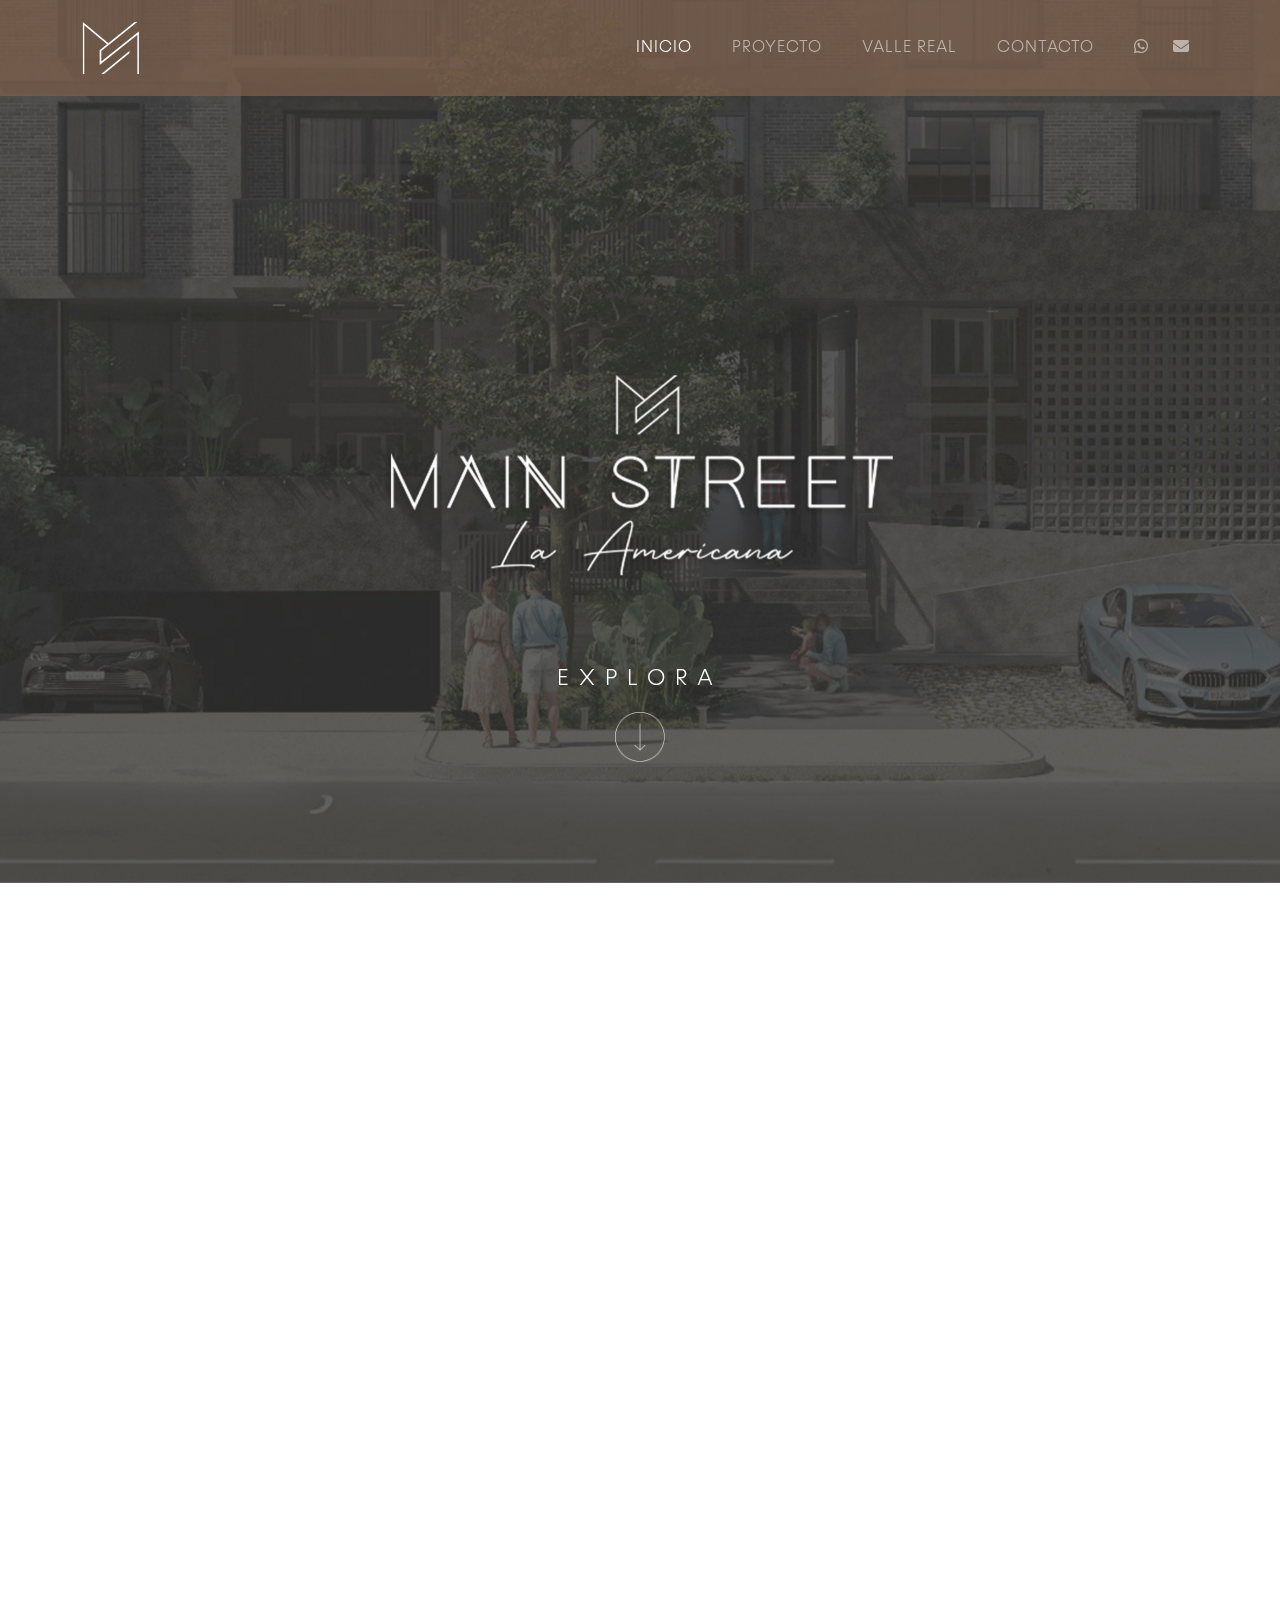
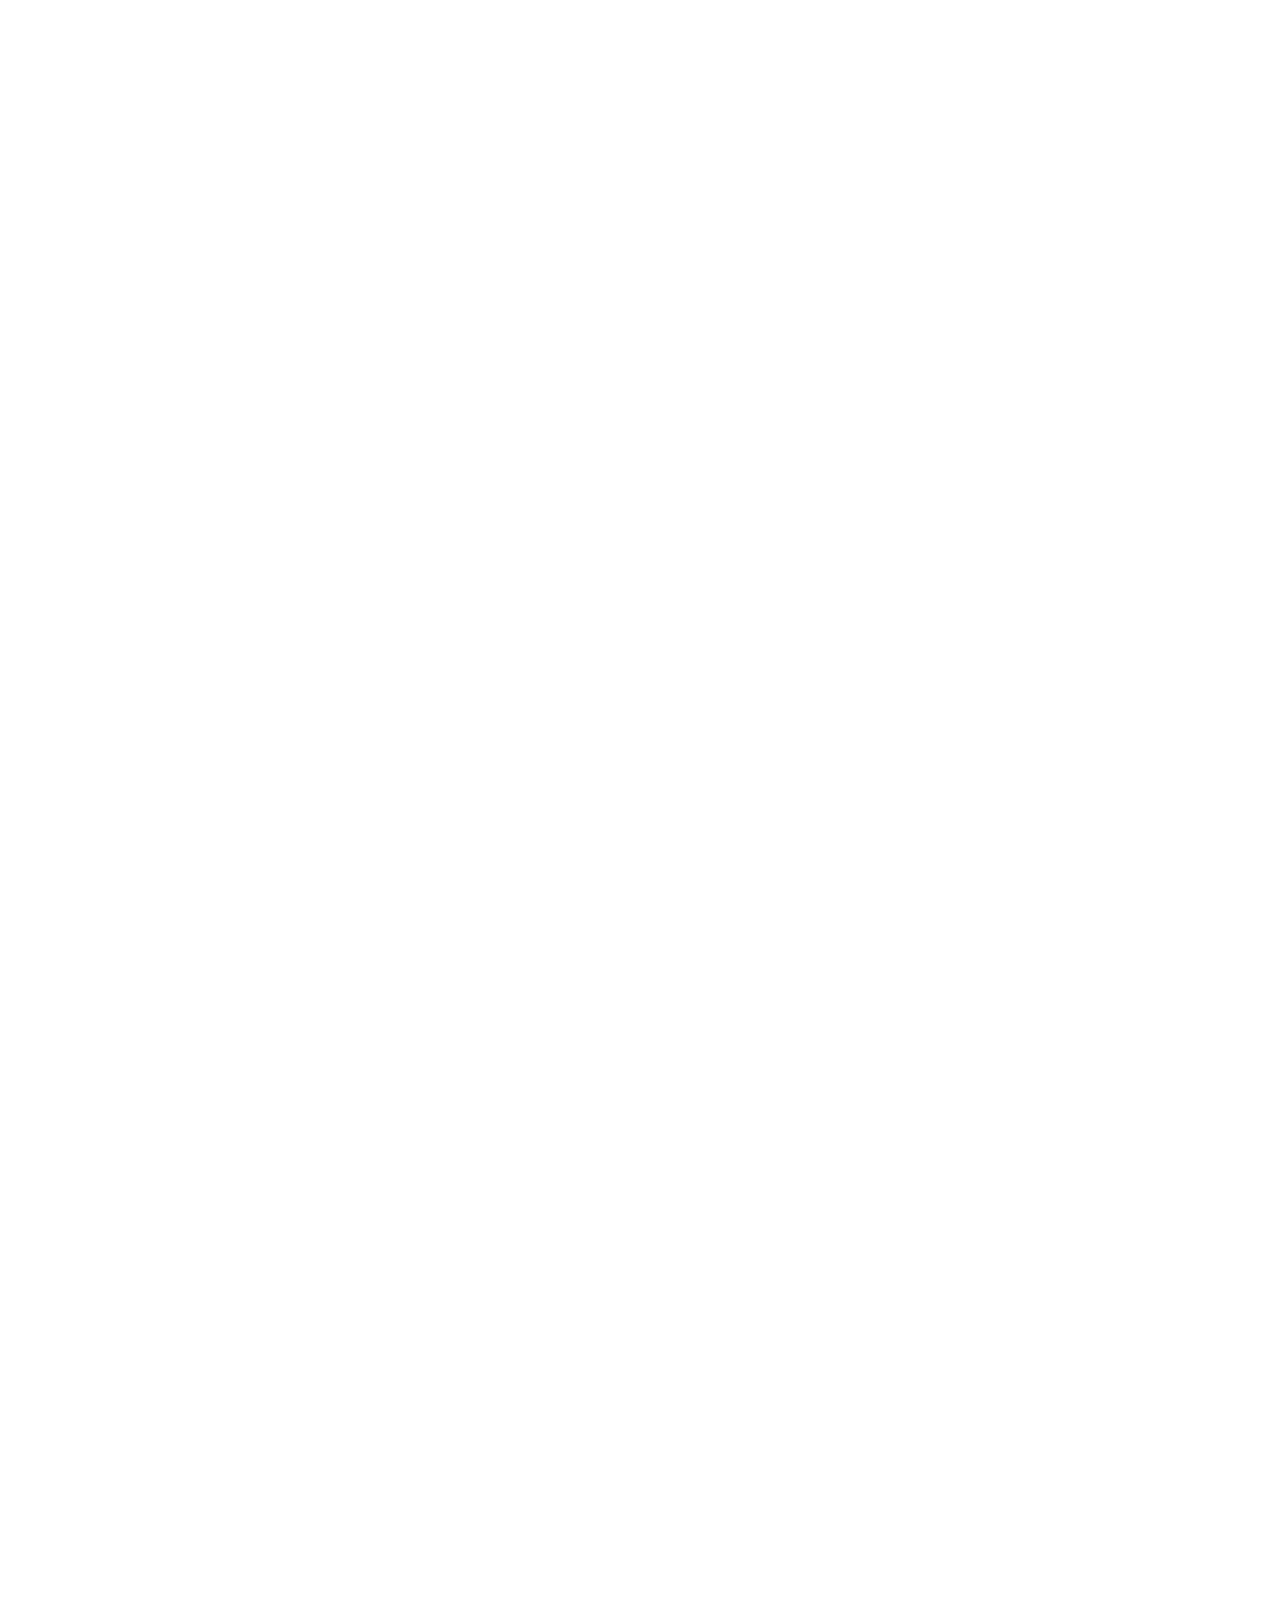
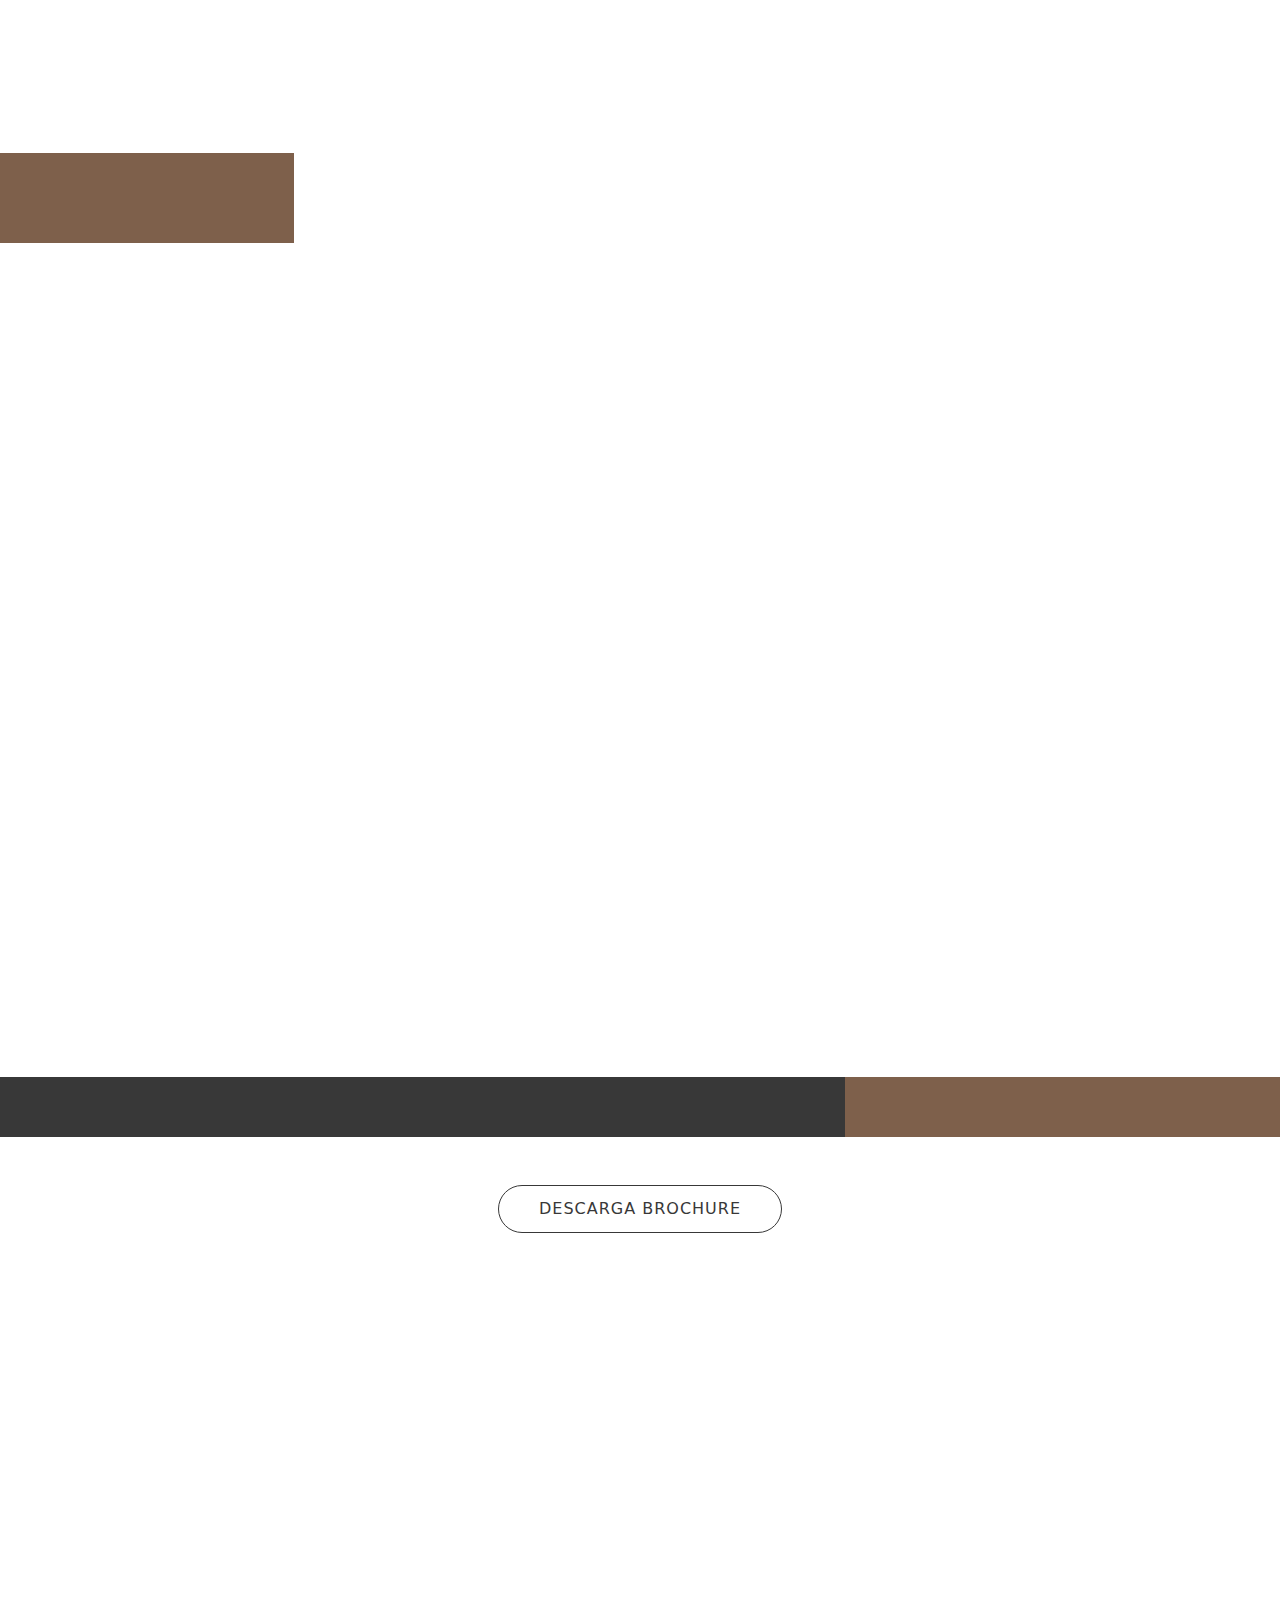
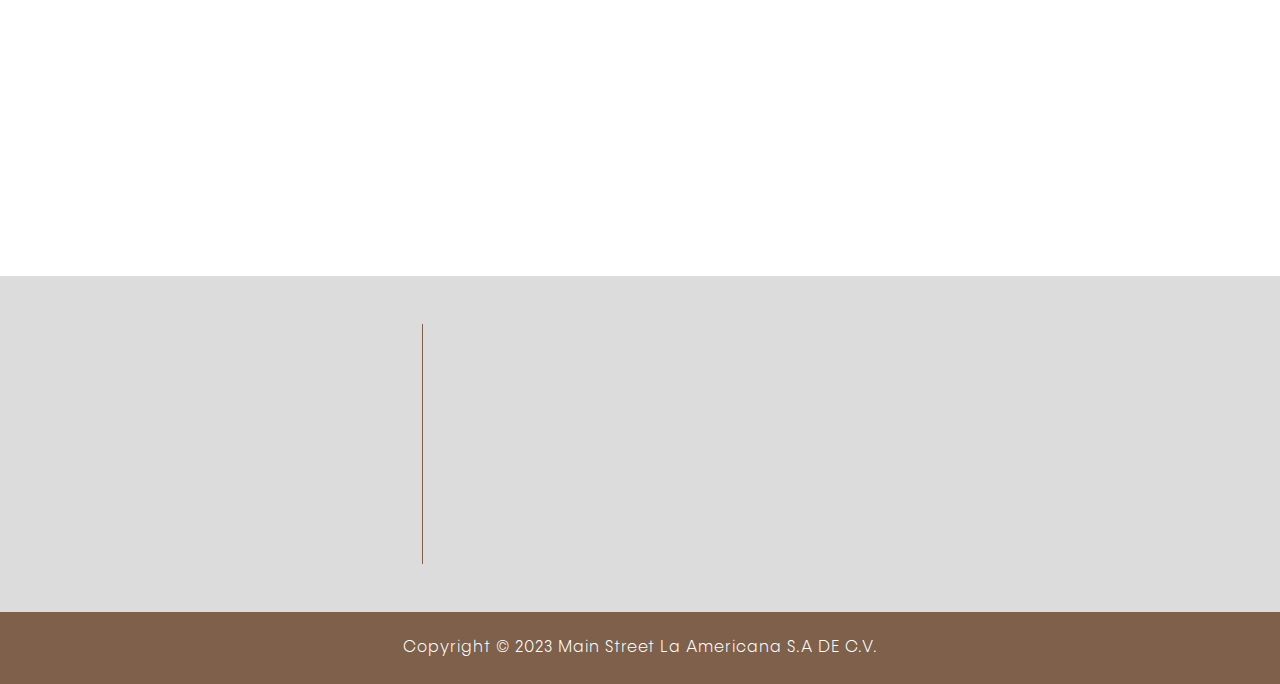
<file: index.html>
<!DOCTYPE html>
<html lang="en">
<head>
    <meta charset="UTF-8">
    <meta name="viewport" content="width=device-width, initial-scale=1.0">

    <!-- BOOTSTRAP -->
    <link rel="stylesheet" href="https://cdn.jsdelivr.net/npm/bootstrap@5.3.0/dist/css/bootstrap.min.css">
    <script src="	https://cdn.jsdelivr.net/npm/bootstrap@5.3.0/dist/js/bootstrap.bundle.min.js"></script>
    <!-- SWIPER -->
    <link rel="stylesheet" href="https://cdn.jsdelivr.net/npm/swiper@10/swiper-bundle.min.css">
    <script src="https://cdn.jsdelivr.net/npm/swiper@10/swiper-bundle.min.js"></script>
    <!-- FONTAWESOME -->
    <link rel="stylesheet" href="https://cdnjs.cloudflare.com/ajax/libs/font-awesome/6.4.0/css/all.min.css"/>
    <!-- ANIMACIONES | AOS JS | ANIMATE CSS -->
    <link rel="stylesheet" href="https://cdnjs.cloudflare.com/ajax/libs/animate.css/4.1.1/animate.min.css">
    <link rel="stylesheet" href="https://cdn.jsdelivr.net/npm/swiper@10/swiper-bundle.min.css">
    
    <!-- LOCALES -->
    <link rel="stylesheet" href="assets/styles/app.css">
    <link rel="stylesheet" href="assets/styles/aos.css">

    <!-- FAVICON -->
    <link rel="shortcut icon" href="favicon.ico" type="image/x-icon">

    <title>Main Street | Página principal</title>
</head>
<body>

    <header class="header position-relative">

        <nav data-aos="zoom-out" class="navbar navbar-expand-lg w-100 position-absolute top-0 z-3" data-bs-theme="dark">
            <div class="container">
              <a data-aos="zoom-in-down" class="navbar-brand" href="index.html"><img src="assets/images/main/Banner/M.png" alt="Logo de la empresa"></a>
              <button class="navbar-toggler" type="button" data-bs-toggle="collapse" data-bs-target="#navbarNavAltMarkup" aria-controls="navbarNavAltMarkup" aria-expanded="false" aria-label="Toggle navigation">
                <span class="navbar-toggler-icon"></span>
              </button>
              <div class="collapse navbar-collapse justify-content-end" id="navbarNavAltMarkup">
                <div class="navbar-nav gap-4">
                  <a data-aos="fade-up" class="nav-link active" href="index.html">Inicio</a>
                  <a data-aos="fade-down" class="nav-link" href="proyecto.html">Proyecto</a>
                  <a data-aos="fade-up" class="nav-link" href="valle.html">Valle real</a>
                  <a data-aos="fade-down" class="nav-link" href="contacto.html">Contacto</a>
                  <section class="d-flex gap-3 gap-md-2">
                    <a href="#" class="nav-link"><i class="fab fa-whatsapp"></i></a>
                    <a href="#" class="nav-link"><i class="fas fa-envelope"></i></a>
                  </section>
                </div>
              </div>
            </div>
          </nav>

          <picture class="banner">
              <img data-aos="zoom-out" src="assets/images/main/Banner/fondo.jpg" class="w-100" alt="Imagen de banner, fachada del edificio Main Street">
          </picture>

          <section class="header__info">

            <picture>
                <img class="logo__header animate__animated animate__bounce" src="assets/images/main/Banner/logo-americana.png" alt="Logotipo de Main Street">
            </picture>

            <section class="header__explora">
                <p data-aos="fade-up" class="text-white">Explora</p>
                <img data-aos="zoom-in-down" src="assets/images/main/Banner/flecha.png" alt="Flecha hacia abajo">
            </section>

          </section>

    </header>

    <!-- NOTE AQUI EMPIEZA EL CONTENIDO -->

    <div class="separador bg-white"><div class="bg-white"></div></div>

    <!-- LINK ESTILO DE VIDA -->


    <section class="estilo--responsive">
        <header>
            <h2 data-aos="fade-up" class="titulo text-white text-center m-0">Estilo de vida</h2>
        </header>
        <section class="estilo__images">
            <div data-aos="fade-left" class="estilo__img1"></div>
            <div data-aos="fade-right" class="estilo__img2"></div>
        </section>
        <article class="estilo__article--responsive container">
            <h2 data-aos="fade-down" class="subtitulo">Exclusivo, Innovador & Sublime</h2>
            <p>La elegancia, vanguardia y alto diseño son reunidos en un emblemático proyecto. Ubicado en la colonía Americana, una de las zonas más exclusivas quien de acuerdo con el ranking 2022 de la revista Time Out es la ganadora al barrio más genial del mundo, además de su alta plusvalia y rentabilidad de Guadalajara, Jalisco, presentando una atractiva inversión y un estilo de vida inigualable, a su vez esta la convierte en el lugar ideal para los extranjeros ya que está zona con mayor % de ocupación Airbnb.</p>
        </article>
    </section>

    <section class="estilo" data-aos="fade-up">
        <section class="estilo__bloque estilo__bloque1">
            <article data-aos="fade-up" class="estilo__titulo">
                <h2 class="titulo text-white">Estilo de vida</h2>
            </article>
            <section data-aos="fade-left" class="estilo__bloque1__bg"></section>
        </section>
        <section class="estilo__bloque estilo__bloque2">
            <section data-aos="fade-right" class="estilo__bloque2__bg"></section>
            <section data-aos="fade-right" class="estilo__texto">
                <article class="estilo__article">
                    <h2 class="subtitulo text-start w-100">Exclusivo, Innovador & Sublime</h2>
                    <p >La elegancia, vanguardia y alto diseño son reunidos en un emblemático proyecto. Ubicado en la colonía Americana, una de las zonas más exclusivas quien de acuerdo con el ranking 2022 de la revista Time Out es la ganadora al barrio más genial del mundo, además de su alta plusvalia y rentabilidad de Guadalajara, Jalisco, presentando una atractiva inversión y un estilo de vida inigualable, a su vez esta la convierte en el lugar ideal para los extranjeros ya que está zona con mayor % de ocupación Airbnb.</p>
                </article>
            </section>
        </section>
    </section>

    <!-- FIN ESTILO DE VIDA -->

    <div data-aos="fade-left" class="separador"><div data-aos="zoom-out-rigth"></div></div>

    <!-- LINK ALTA PULSVALIA -->
    <section class="plusvalia position-relative mb-4">
        <picture data-aos="zoom-out">
            <img class="w-100" src="assets/images/main/Plusvalia/fondo.jpg" alt="Imagen de edificio desde lo alto" loading="lazy">
        </picture>
        <article class="plusvalia__article pb-3 w-100 position-absolute bottom-0 z-1">
            <h2 data-aos="fade-down" class="titulo text-white text-center">Alta Plusvalia</h2>
            <p data-aos="fade-down" class="subtitulo text-center"><span class="text-white">Excelente rentabilidad.</span> ¡Disfruta de tu inversión!</p>
            <a data-aos="zoom-in-up" href="#" class="btn boton boton-white mb-1 mb-md-4">Quiero saber más</a>
        </article>
    </section>

    <section class="amenidades container">
        <header class="amenidades__header">
            <h2 data-aos="zoom-in-up" class="titulo text-center">Amenidades</h2>
            <p data-aos="zoom-in-down" class="subtitulo text-center">Siente la armonía de tu espacio</p>
        </header>
        <ul class="row amenidades__lista">
            <li data-aos="fade-left" class="amenidades__lista__item col-6 col-md-3">
                <img src="assets/images/main/Amenidades/locales.png" alt="Icono de local" loading="lazy">
                Locales comerciales
            </li>
            <li data-aos="fade-right" class="amenidades__lista__item col-6 col-md-3">
                <img src="assets/images/main/Amenidades/alberca.png" alt="Icono de alberca" loading="lazy">
                Alberca
            </li>
            <li data-aos="fade-left" class="amenidades__lista__item col-6 col-md-3">
                <img src="assets/images/main/Amenidades/terraza.png" alt="Icono de terraza" loading="lazy">
                Terraza en planta baja
            </li>
            <li data-aos="fade-right" class="amenidades__lista__item col-6 col-md-3">
                <img src="assets/images/main/Amenidades/byke.png" alt="Icono de bike" loading="lazy">
                Bike sporty
            </li>
            <li data-aos="fade-right" class="amenidades__lista__item col-6 col-md-3">
                <img src="assets/images/main/Amenidades/lobby.png" alt="Icono de lobby" loading="lazy">
                Lobby
            </li>
            <li data-aos="fade-right" class="amenidades__lista__item col-6 col-md-3">
                <img src="assets/images/main/Amenidades/bussines.png" alt="Icono de bussines center" loading="lazy">
                Bussines Center
            </li>
            <li data-aos="fade-left" class="amenidades__lista__item col-6 col-md-3">
                <img src="assets/images/main/Amenidades/cafe.png" alt="Icono de cafe" loading="lazy">
                Cafetería
            </li>
            <li data-aos="fade-right" class="amenidades__lista__item col-6 col-md-3">
                <img src="assets/images/main/Amenidades/gym.png" alt="Icono de gimnasio" loading="lazy">
                Gym
            </li>
        </ul>
    </section>

    <section class="estetica position-relative">
        
        <div class="rectangulo"></div>
        <picture data-aos="fade-right" class="position-relative">
            <img class="w-100" src="assets/images/main/Estetica/fondo.jpg" alt="Imagen del frente de edicio">
        </picture>
        <section class="estetica__info">
            <img data-aos="fade-up" class="estetica__edificio" src="assets/images/main/Estetica/depa.png" alt="Departamento superpuesto" loading="lazy">
            <article data-aos="fade-right" class="estetica__article position-relative">
                <h2 class="subtitulo pb-2">Estetica, armonía, equilibrio</h2>
                <span class="texto-bold">Main Street La Americana</span> pretende ser una edificación de estilo Méxicano contemporáneo, alejada del estilo internacionalista. En el primer nivel del edificio se convinan áreas de amenidades, dos departamentos y áreas de comercio y  servicios, siempre manteniendo la separación entre los diferentes usos a partir del nivel 2 y hasta el nivel 10 se ubican 7 departamentos por nivel y por último en el nivel 11 se ubican 2 penhouse y una terraza abierta teniendo un total de 67 departamentos.
            </article>
        </section>
    </section>

    <div class="separador"><div></div></div>

    <a href="assets/docs/brochure_mainstreet.pdf" class="btn boton my-5" download="Brochure_MainStreet.pdf">Descarga brochure</a>

    <section class="galeria" data-aos="zoom-out">

        <section class="swiper swiper_galeria_main">
            <section class="swiper-wrapper">
                <picture class="swiper-slide">
                    <img class="w-100" src="assets/images/main/Galería/foto-1.png" alt="">
                </picture>
                <picture class="swiper-slide">
                    <img class="w-100" src="assets/images/main/Galería/foto-2.png" alt="">
                </picture>
                <picture class="swiper-slide">
                    <img class="w-100" src="assets/images/main/Galería/foto-1.png" alt="">
                </picture>
                <picture class="swiper-slide">
                    <img class="w-100" src="assets/images/main/Galería/foto-2.png" alt="">
                </picture>
            </section>

            <section class="galeria__controls">
                <div data-aos="fade-down" class="galeria__control--prev"><img src="assets/images/main/Galería/icono-i.png" alt="Icono de flecha izquierda"></div>
                <div data-aos="fade-up" class="galeria__control--next"><img src="assets/images/main/Galería/icono-d.png" alt="Icono de flecha derecha"></div>
                <!-- <div class="control-slide galeria__control--prev"><i class="fas fa-arrow-left-long"></i></div>
                <div class="control-slide galeria__control--next"><i class="fas fa-arrow-right-long"></i></div> -->
            </section>

        </section>

        <a data-aos="fade-up" class="btn boton my-5" href="proyecto.html">Ver departamentos</a>

    </section>

    <!-- NOTE AQUI EMPIEZA EL FOOTER -->

    <footer class="footer">


        <section class="footer__contendor py-5 row">

            <section class="col-lg-4 footer__contenedorlogo">
                <picture data-aos="zoom-out" class="w-100">
                    <img class="footer__logo" src="assets/images/main/Pie de pagina/logo.png"
                        alt="Logotipo de Main Street">
                </picture>
            </section>

            <section class="col-lg-8">
                <section class="footer__enlaces row">

                    <ul class="footer__lista col-md-7">
                        <li data-aos="fade-up" class="footer__lista__item">
                            <a href="https://www.google.com.mx/maps/place/C.+Lope+de+Vega+274,+Arcos+Vallarta,+44130+Guadalajara,+Jal./@20.6689089,-103.3828488,17z/data=!3m1!4b1!4m6!3m5!1s0x8428ae0b603d30ad:0xed39081a09bf9c73!8m2!3d20.6689039!4d-103.3802739!16s%2Fg%2F11c4kp35hz?entry=ttu" target="_blank">
                                <i class="fas fa-location-dot"></i> Calle Lope Vega No.274. Col. Los Arcos Vallarta,
                                Guadalajara, Jal.
                            </a>
                        </li>
                        <li data-aos="fade-up" class="footer__lista__item">
                            <a href="https://wa.link/f467mz" target="_blank">
                                <i class="fab fa-whatsapp"></i> (33) 3900 3891
                            </a>
                        </li>
                        <li data-aos="fade-up" class="footer__lista__item">
                            <a href="mailto:info@mainstreet.com" target="_blank">
                                <i class="fas fa-envelope"></i> info@mainstreet.com
                            </a>
                        </li>
                    </ul>

                    <ul class="footer__lista col-md-5">
                        <li data-aos="fade-up" class="footer__lista__item">
                            <a href="index.html">INICIO</a>
                        </li>
                        <li data-aos="fade-up" class="footer__lista__item">
                            <a href="proyecto.html">PROYECTO</a>
                        </li>
                        <li data-aos="fade-up" class="footer__lista__item">
                            <a href="contacto.html">CONTACTO</a>
                        </li>
                        <li data-aos="fade-up" class="footer__lista__item footer__lista__item--redes">
                            <a href="" target="_blank"><i class="fab fa-facebook-f"></i></a>
                            <a href="" target="_blank"><i class="fab fa-instagram"></i></a>
                            <a href="" target="_blank"><i class="fab fa-linkedin-in"></i></a>
                        </li>
                    </ul>

                </section>
            </section>

        </section>

        <section class="footer__copy text-white text-center p-4">
            Copyright &COPY; 2023 Main Street La Americana S.A DE C.V.
        </section>

    </footer>


    <script src="https://cdn.jsdelivr.net/npm/swiper@10/swiper-bundle.min.js"></script>
    <script src="assets/scripts/slides.js"></script>
    <script src="assets/scripts/aos.js"></script>
    <script>
        AOS.init({
            delay: 400,
            duration: 1000
        });
    </script>

</body>
</html>
</file>
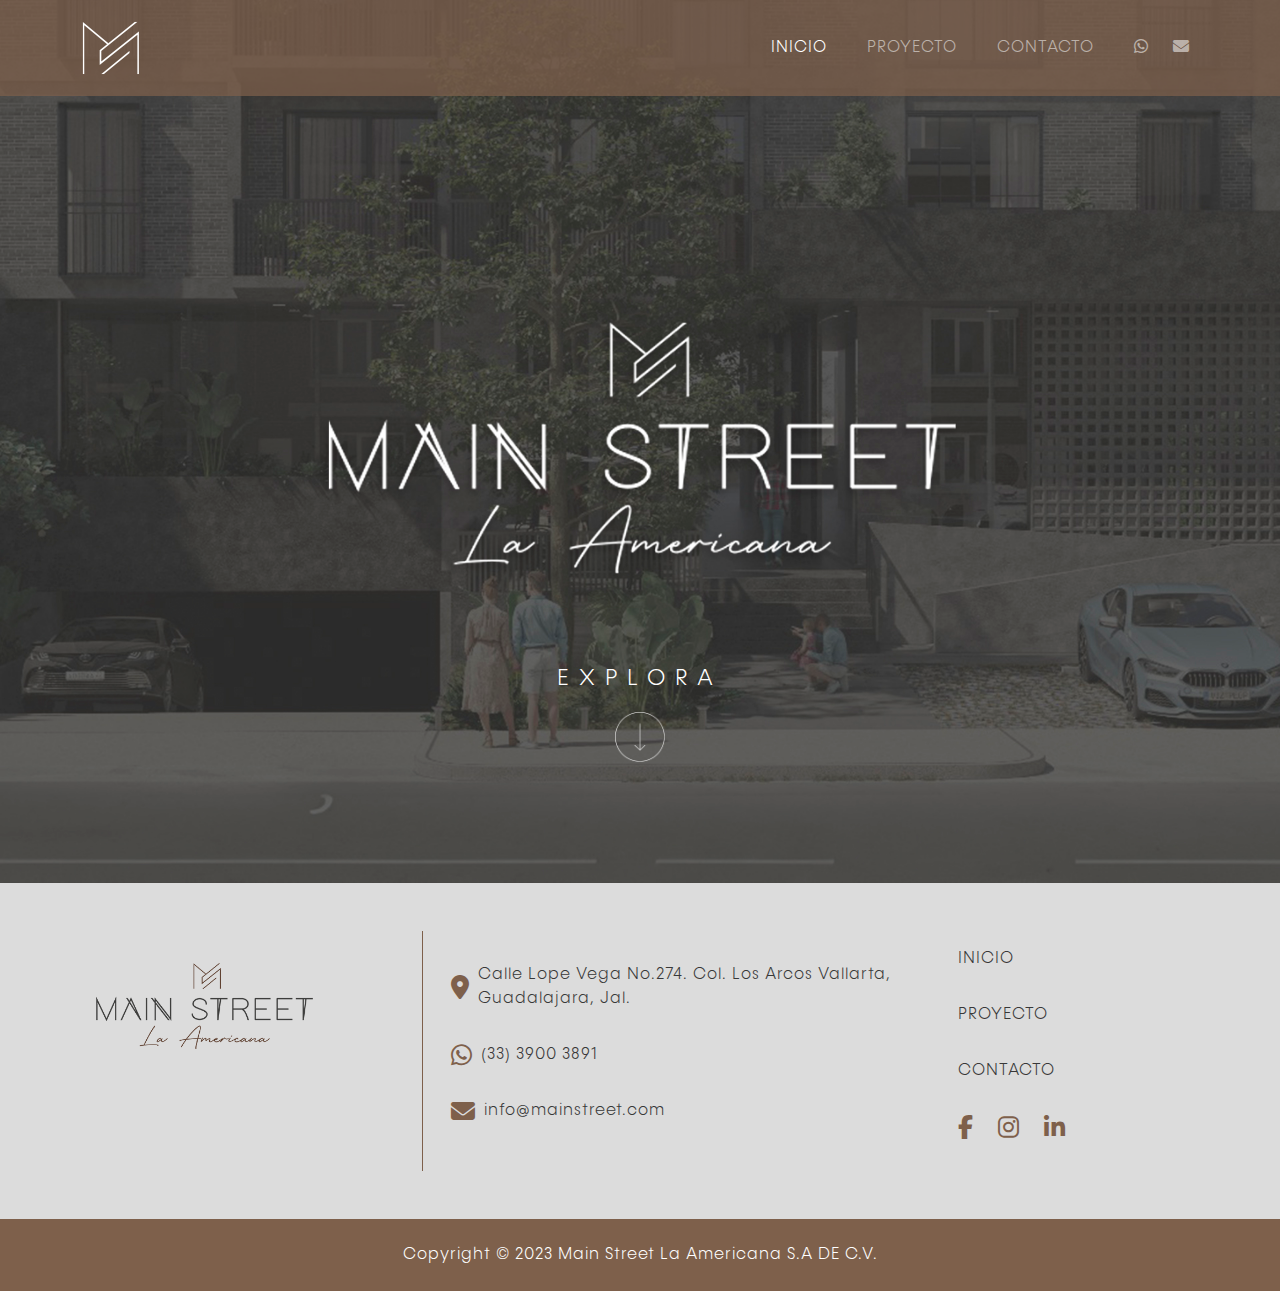
<file: layout.html>
<!DOCTYPE html>
<html lang="en">
<head>
    <meta charset="UTF-8">
    <meta name="viewport" content="width=device-width, initial-scale=1.0">

    <!-- BOOTSTRAP -->
    <link rel="stylesheet" href="https://cdn.jsdelivr.net/npm/bootstrap@5.3.0/dist/css/bootstrap.min.css">
    <script src="	https://cdn.jsdelivr.net/npm/bootstrap@5.3.0/dist/js/bootstrap.bundle.min.js"></script>
    <!-- SWIPER -->
    <link rel="stylesheet" href="https://cdn.jsdelivr.net/npm/swiper@10/swiper-bundle.min.css">
    <script src="https://cdn.jsdelivr.net/npm/swiper@10/swiper-bundle.min.js"></script>
    <!-- FONTAWESOME -->
    <link rel="stylesheet" href="https://cdnjs.cloudflare.com/ajax/libs/font-awesome/6.4.0/css/all.min.css"/>
    <!-- ANIMACIONES | AOS JS | ANIMATE CSS -->
    <link rel="stylesheet" href="https://cdnjs.cloudflare.com/ajax/libs/animate.css/4.1.1/animate.min.css">
    
    <!-- LOCALES -->
    <link rel="stylesheet" href="assets/styles/app.css">
    <title>Main Street | Página principal</title>
</head>
<body>

    <header class="header position-relative">

        <nav class="navbar navbar-expand-lg w-100 position-absolute top-0 z-3" data-bs-theme="dark">
            <div class="container">
              <a class="navbar-brand" href="index.html"><img src="assets/images/main/Banner/M.png" alt="Logo de la empresa"></a>
              <button class="navbar-toggler" type="button" data-bs-toggle="collapse" data-bs-target="#navbarNavAltMarkup" aria-controls="navbarNavAltMarkup" aria-expanded="false" aria-label="Toggle navigation">
                <span class="navbar-toggler-icon"></span>
              </button>
              <div class="collapse navbar-collapse justify-content-end" id="navbarNavAltMarkup">
                <div class="navbar-nav gap-4">
                  <a class="nav-link active" href="index.html">Inicio</a>
                  <a class="nav-link" href="proyecto.html">Proyecto</a>
                  <a class="nav-link" href="contacto.html">Contacto</a>
                  <section class="d-flex gap-3 gap-md-2">
                    <a href="#" class="nav-link"><i class="fab fa-whatsapp"></i></a>
                    <a href="#" class="nav-link"><i class="fas fa-envelope"></i></a>
                  </section>
                </div>
              </div>
            </div>
          </nav>

          <picture class="banner">
              <img src="assets/images/main/Banner/fondo.jpg" class="w-100" alt="Imagen de banner, fachada del edificio Main Street">
          </picture>

          <section class="header__info">

            <picture>
                <img class="w-50" src="assets/images/main/Banner/logo-americana.png" alt="Logotipo de Main Street">
            </picture>

            <section class="header__explora">
                <p class="text-white">Explora</p>
                <img src="assets/images/main/Banner/flecha.png" alt="Flecha hacia abajo">
            </section>

          </section>

    </header>



    <footer class="footer">

      <section class="footer__contendor py-5 row">
          
          <section class="col-lg-4 footer__contenedorlogo">
              <picture class="w-100">
                  <img class="footer__logo" src="assets/images/main/Pie de pagina/logo.png" alt="Logotipo de Main Street">
              </picture>
          </section>

          <section class="col-lg-8">
              <section class="footer__enlaces row">
  
                  <ul class="footer__lista col-md-7">
                      <li class="footer__lista__item">
                          <a href="" target="_blank">
                              <i class="fas fa-location-dot"></i> Calle Lope Vega No.274. Col. Los Arcos Vallarta, Guadalajara, Jal.
                          </a>
                      </li>
                      <li class="footer__lista__item">
                          <a href="" target="_blank">
                              <i class="fab fa-whatsapp"></i> (33) 3900 3891
                          </a>
                      </li>
                      <li class="footer__lista__item">
                          <a href="mailto:info@mainstreet.com" target="_blank">
                              <i class="fas fa-envelope"></i> info@mainstreet.com
                          </a>
                      </li>
                  </ul>
  
                  <ul class="footer__lista col-md-5">
                      <li class="footer__lista__item">
                          <a href="index.html" >INICIO</a>
                      </li>
                      <li class="footer__lista__item">
                          <a href="index.html" >PROYECTO</a>
                      </li>
                      <li class="footer__lista__item">
                          <a href="index.html" >CONTACTO</a>
                      </li>
                      <li class="footer__lista__item footer__lista__item--redes">
                          <a href="" target="_blank"><i class="fab fa-facebook-f"></i></a>
                          <a href="" target="_blank"><i class="fab fa-instagram"></i></a>
                          <a href="" target="_blank"><i class="fab fa-linkedin-in"></i></a>
                      </li>
                  </ul>
  
              </section>
          </section>

      </section>

      <section class="footer__copy text-white text-center p-4">
          Copyright &COPY; 2023 Main Street La Americana S.A DE C.V.
      </section>

  </footer>

</body>
</html>
</file>
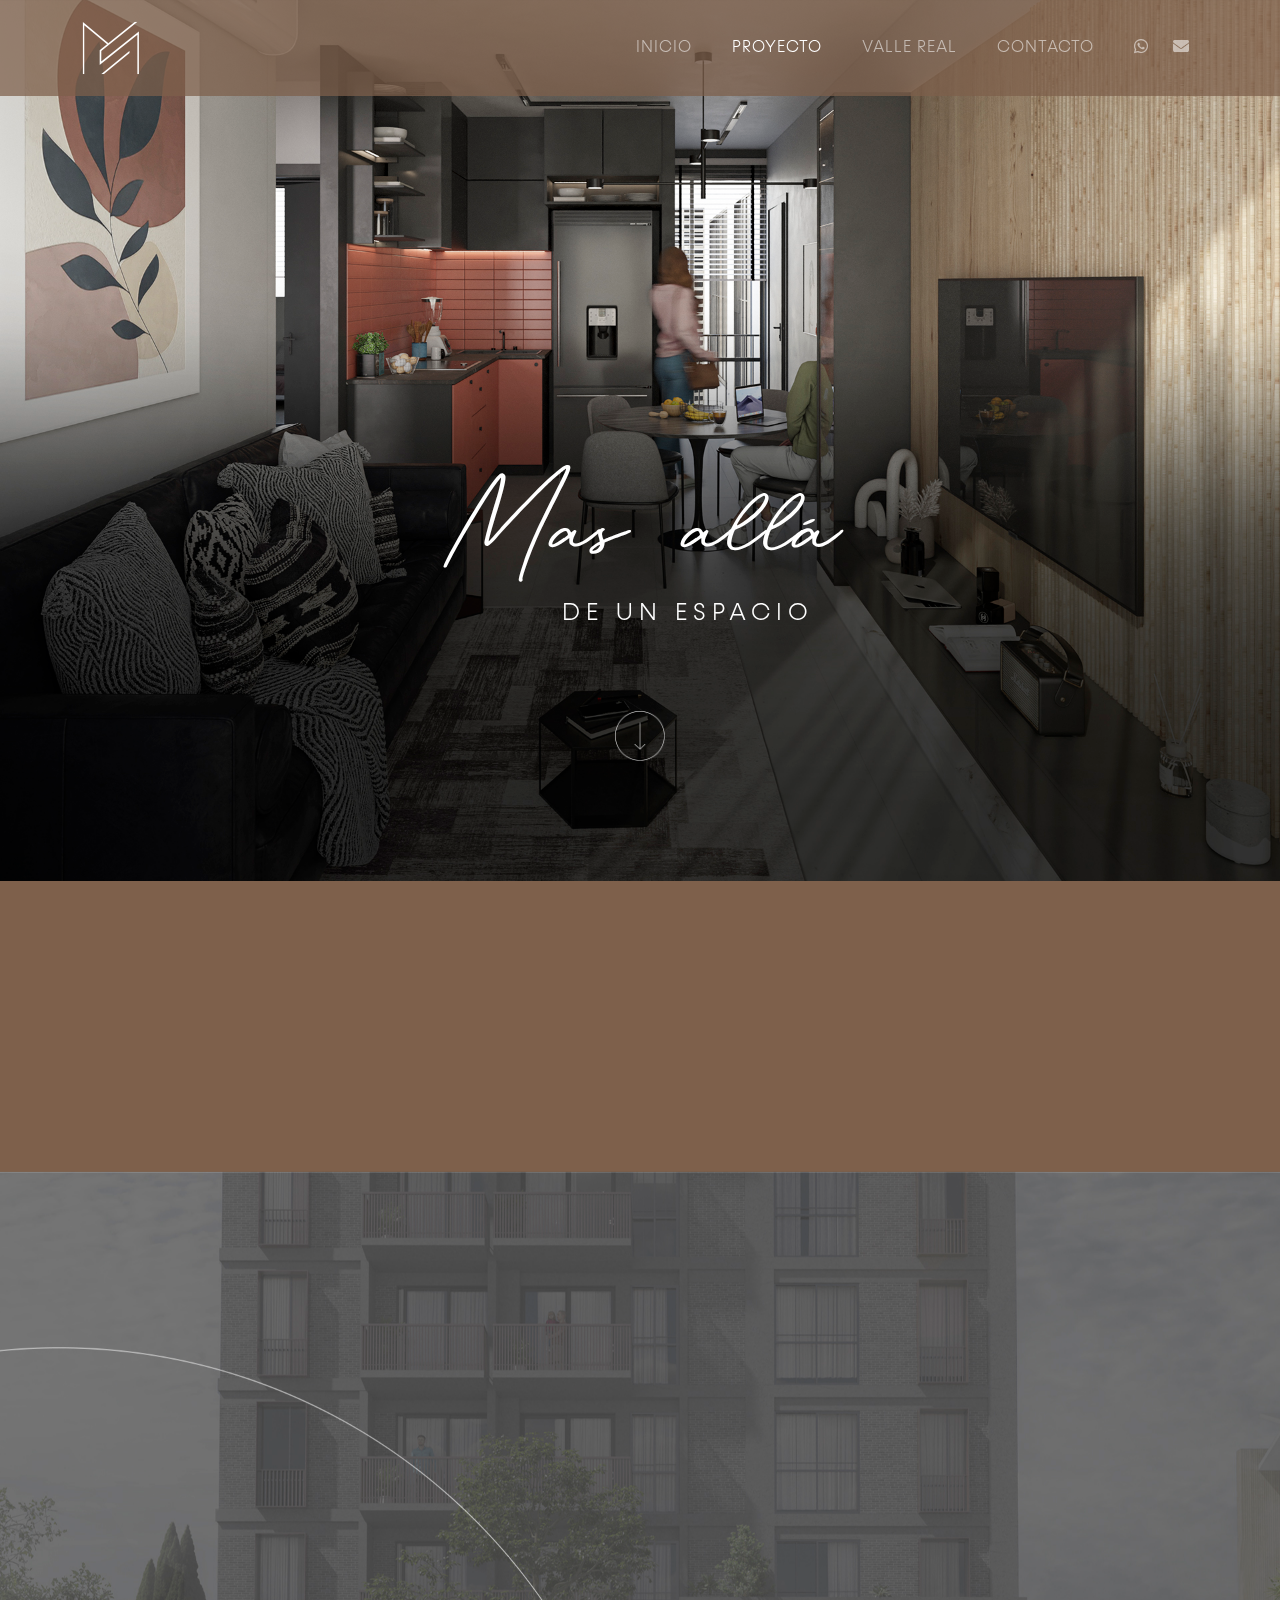
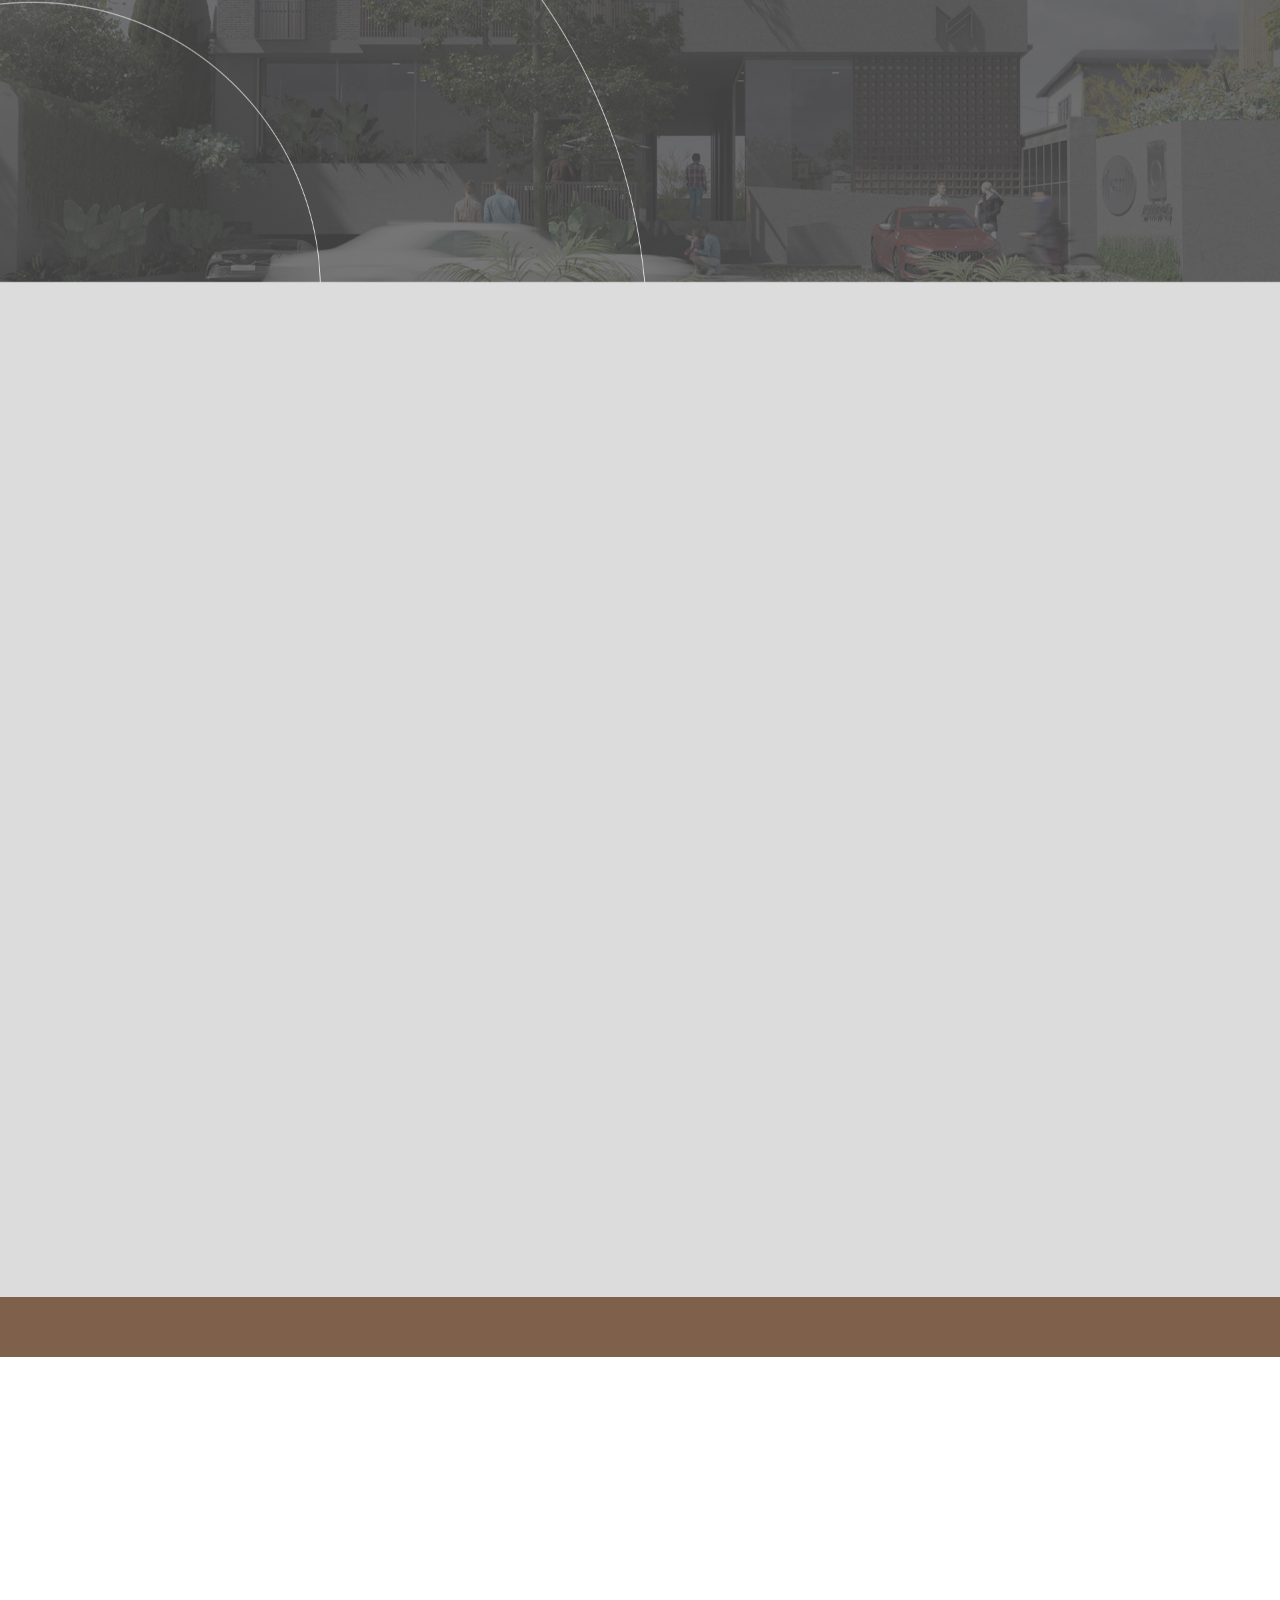
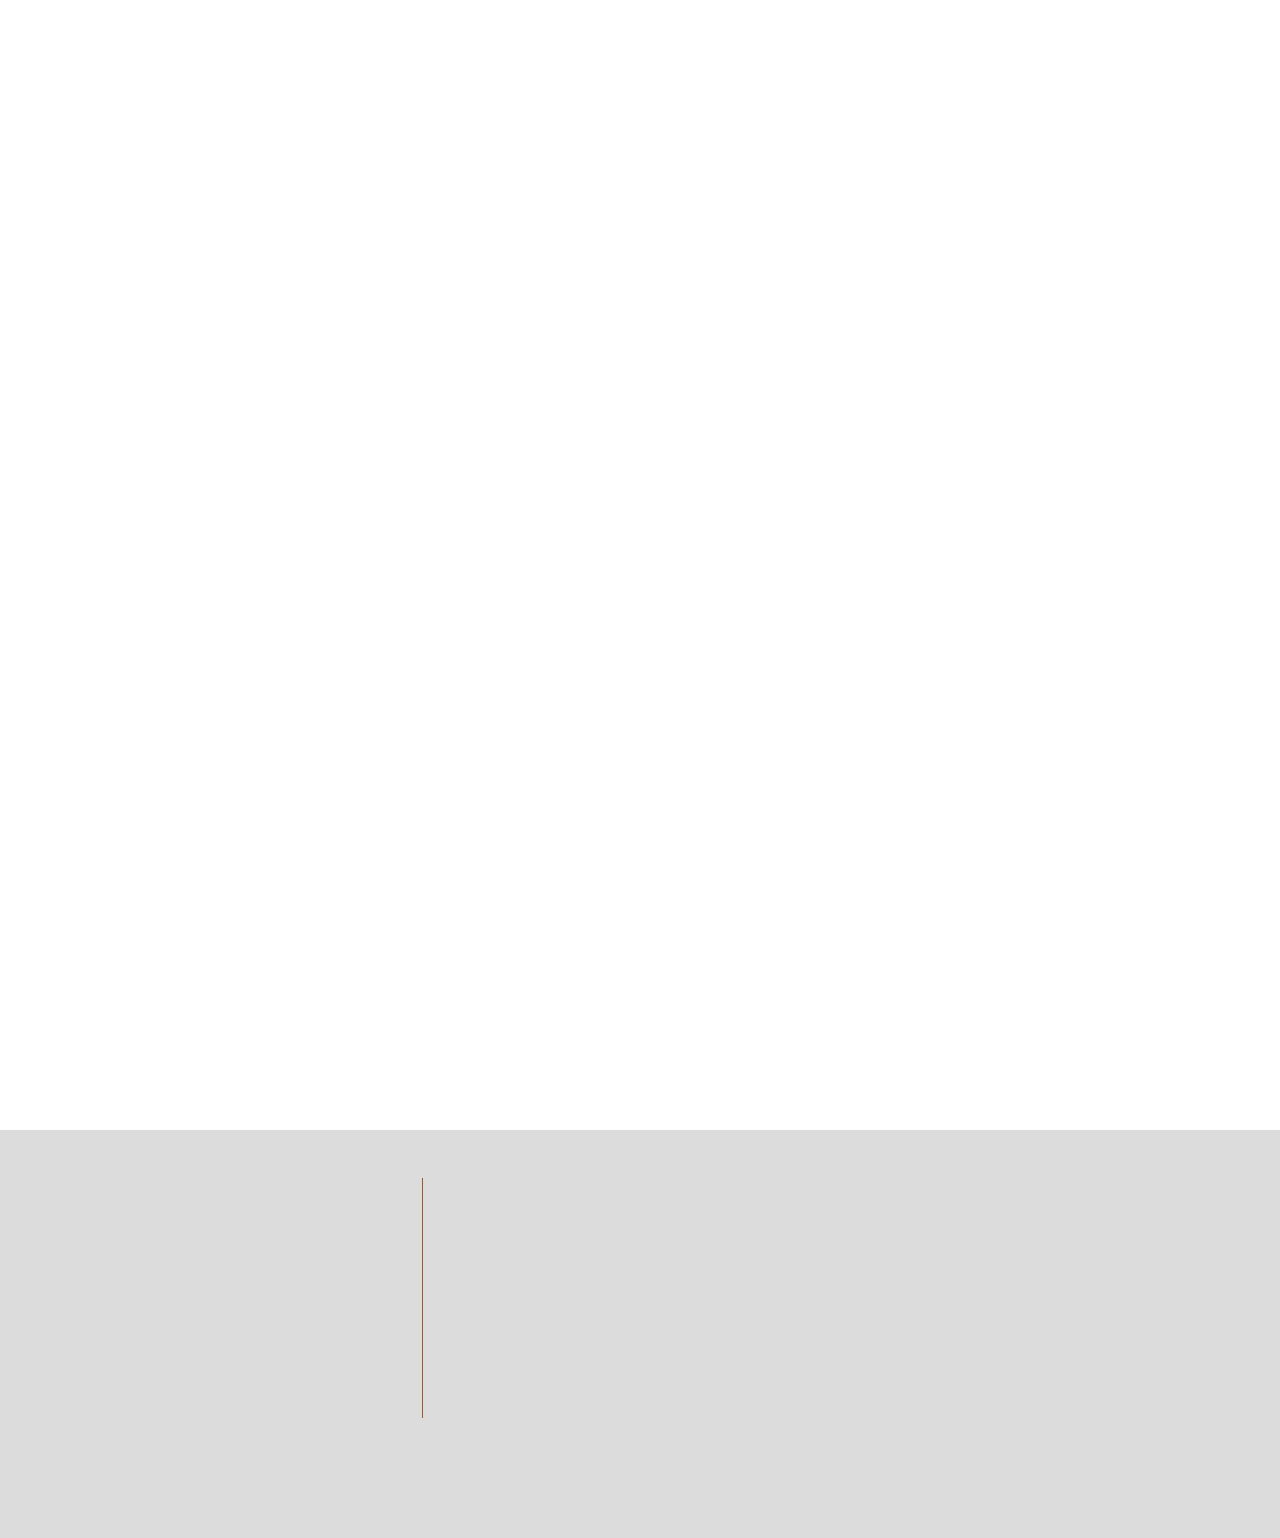
<file: proyecto.html>
<!DOCTYPE html>
<html lang="es">

<head>
    <meta charset="UTF-8">
    <meta name="viewport" content="width=device-width, initial-scale=1.0">

    <!-- BOOTSTRAP -->
    <link rel="stylesheet" href="https://cdn.jsdelivr.net/npm/bootstrap@5.3.0/dist/css/bootstrap.min.css">
    <script src="	https://cdn.jsdelivr.net/npm/bootstrap@5.3.0/dist/js/bootstrap.bundle.min.js"></script>
    <!-- SWIPER -->
    <link rel="stylesheet" href="https://cdn.jsdelivr.net/npm/swiper@10/swiper-bundle.min.css">
    <script src="https://cdn.jsdelivr.net/npm/swiper@10/swiper-bundle.min.js"></script>
    <!-- FONTAWESOME -->
    <link rel="stylesheet" href="https://cdnjs.cloudflare.com/ajax/libs/font-awesome/6.4.0/css/all.min.css" />
    <!-- ANIMACIONES | AOS JS | ANIMATE CSS -->
    <link rel="stylesheet" href="https://cdnjs.cloudflare.com/ajax/libs/animate.css/4.1.1/animate.min.css">
    <link rel="stylesheet" href="https://cdn.jsdelivr.net/npm/swiper@10/swiper-bundle.min.css">

    <!-- LOCALES -->
    <link rel="stylesheet" href="assets/styles/app.css">
    <link rel="stylesheet" href="assets/styles/aos.css">

    <!-- FAVICON -->
    <link rel="shortcut icon" href="favicon.ico" type="image/x-icon">

    <title>Main Street | Más allá de un espacio</title>
</head>

<body>

    <header class="header position-relative">

        <nav class="navbar navbar-expand-lg w-100 position-absolute top-0 z-3" data-bs-theme="dark">
            <div class="container">
                <a data-aos="zoom-out" class="navbar-brand" href="index.html"><img src="assets/images/main/Banner/M.png"
                        alt="Logo de la empresa"></a>
                <button class="navbar-toggler" type="button" data-bs-toggle="collapse"
                    data-bs-target="#navbarNavAltMarkup" aria-controls="navbarNavAltMarkup" aria-expanded="false"
                    aria-label="Toggle navigation">
                    <span class="navbar-toggler-icon"></span>
                </button>
                <div class="collapse navbar-collapse justify-content-end" id="navbarNavAltMarkup">
                    <div class="navbar-nav gap-4">
                        <a data-aos="fade-down" class="nav-link" href="index.html">Inicio</a>
                        <a data-aos="fade-up" class="nav-link active" href="proyecto.html">Proyecto</a>
                        <a data-aos="fade-up" class="nav-link" href="valle.html">Valle real</a>
                        <a data-aos="fade-down" class="nav-link" href="contacto.html">Contacto</a>
                        <section data-aos="fade-up" class="d-flex gap-3 gap-md-2">
                            <a href="#" class="nav-link"><i class="fab fa-whatsapp"></i></a>
                            <a href="#" class="nav-link"><i class="fas fa-envelope"></i></a>
                        </section>
                    </div>
                </div>
            </div>
        </nav>

        <picture data-aos="zoom-in-up" class="banner">
            <img src="assets/images/proyecto/Banner/fondo.jpg" class="w-100"
                alt="Imagen de banner, fachada de departamento Main Street">
        </picture>

        <section class="header__info">

            <section class="header__info--proyecto w-100 text-center">
                <h1 data-aos="fade-up" class="titulo text-white">Mas allá</h1>
                <p data-aos="fade-left" class="subtitulo text-white">de un espacio</p>
            </section>

            <section data-aos="fade-down" class="header__explora">
                <img src="assets/images/main/Banner/flecha.png" alt="Flecha hacia abajo">
            </section>

        </section>

    </header>


    <section class="lavida row">
        <section data-aos="fade-right" class="lavida__contenedor col-lg-4">
            <picture class="w-100">
                <img class="lavida__logo d-block w-50 m-auto" loading="lazy" src="assets/images/proyecto/La vida en Main/logotipo.png" alt="Logotipo de Main Street">
            </picture>
            <div></div>
        </section>
        <section class="lavida__contenedor col-lg-8">
            <article data-aos="fade-left">
                <h3 class="subtitulo text-white">La vida en main street es para ti</h3>
                <p class="text-white">Disfruta de un desarrollo que te ofrece el mejor estilo de vida, así como espacios inteligentes, ubicado en una de las colonias más icónicas de la Zona Metropolitana de Guadalajara y de mayor tradición , como lo la Americana</p>
            </article>
        </section>
    </section>


    <section class="experiencia position-relative">

        <picture>
            <img class="w-100" src="assets/images/proyecto/Vive la experiencia/fondo.jpg" alt="Fondo opaco de edificio Main Street" loading="lazy">
        </picture>

        <section class="experiencia__contenedor position-absolute">
            <header data-aos="fade-left" class="experiencia__header">
                <p class="subtitulo text-white">Vive la</p>
                <h3 class="titulo text-white">Experiencía</h3>
            </header>


            <section class="experiencia__circulos">
    
                <article class="">
                    <div data-aos="fade-left" class="experiencia__circulo">
                        <h4 data class="subtitulo">Arquitectura</h4>
                        <p>Una edificación de estilo mexicano contemporáneo que proporciona un sentimiento de tradición y confort.</p>
                    </div>
                </article>
                
    
                <article class="">
                    <div data-aos="fade-up" class="experiencia__circulo">
                        <h4 class="subtitulo">Ubicación</h4>
                        <p>Ubicado en la zona más iconica de Guadalajara, Jalisco, "La Americana" cuenta con todo lo que necesitas.</p>
                    </div>
                </article>
    
                <article class="">
                    <div data-aos="fade-right" class="experiencia__circulo">
                        <h4 class="subtitulo">Confort</h4>
                        <p>Un departamento que cuenta con todo lo que deseas para vivir una experiencía única y cómoda.</p>
                    </div>
                </article>
    
            </section>

        </section>
    
    </section>

    <!-- LINK - DEPARTAMENTOS -->
    <section class="departamentos">

        <section data-aos="zoom-in" class="swiper container departamentos__swiper">
            <section class="swiper-wrapper">

                <!-- SLIDE 1 -->
                <section class="swiper-slide">
                    <section class="row">
                        <picture class="col-md-6">
                            <img class="w-100" src="assets/images/proyecto/Departamentos/departamento-1.png" loading="lazy" alt="Render del apartamento visto desde arriba">
                        </picture>
                        <article class="departamentos__article col-md-6">
                            <h3 class="titulo">Departamento 1.1</h3>
                            <div class="departamentos__medidas">
                                <p class="texto-bold fs-3">61 m<sub>2</sub> Interior</p>
                                <p class="texto-bold fs-3">95 m<sub>2</sub> Terrazas</p>
                            </div>
                            <ul class="departamentos__distribucion">
                                <h4 class="texto-bold">Distribución:</h4>
                                <li>- Sala</li>
                                <li>- Comedor</li>
                                <li>- Cocina integral</li>
                                <li>- Patio de lavado</li>
                                <li>- Alcoba</li>
                                <li>- Recamara con closet</li>
                                <li>- Amplias terrazas</li>
                            </ul>
                        </article>
                    </section>
                </section>
                <!-- SLIDE 2 -->
                <section class="swiper-slide">
                    <section class="row">
                        <picture class="col-md-6">
                            <img class="w-100" src="assets/images/proyecto/Departamentos/departamento-2.1.png" loading="lazy" alt="Render del apartamento visto desde arriba">
                        </picture>
                        <article class="departamentos__article col-md-6">
                            <h3 class="titulo">Departamento 2.1</h3>
                            <div class="departamentos__medidas">
                                <p class="texto-bold fs-3">46 m<sub>2</sub> Interior</p>
                                <p class="texto-bold fs-3">7 m<sub>2</sub> Terrazas</p>
                            </div>
                            <ul class="departamentos__distribucion">
                                <h4 class="texto-bold">Distribución:</h4>
                                <li>- Cocina integral con barra </li>
                                <li>- Desayunadora</li>
                                <li>- Sala</li>
                                <li>- Baño Completo</li>
                                <li>- Área de Lavado</li>
                                <li>- Recamara con closet</li>
                                <li>- Balcón</li>
                            </ul>
                        </article>
                    </section>

                </section>
                <!-- SLIDE 3 -->
                <section class="swiper-slide">
                    <section class="row">
                        <picture class="col-md-6">
                            <img class="w-100" src="assets/images/proyecto/Departamentos/departamento-2.2.png" loading="lazy" alt="Render del apartamento visto desde arriba">
                        </picture>
                        <article class="departamentos__article col-md-6">
                            <h3 class="titulo">Departamento 2.2</h3>
                            <div class="departamentos__medidas">
                                <p class="texto-bold fs-3">50 m<sub>2</sub> Interior</p>
                            </div>
                            <ul class="departamentos__distribucion">
                                <h4 class="texto-bold">Distribución:</h4>
                                <li>- Sala</li>
                                <li>- Comedor</li>
                                <li>- Cocina integral</li>
                                <li>- Baño completo</li>
                                <li>- Área de lavado</li>
                                <li>- Recamara con closet</li>
                                <li>- Balcón</li>
                            </ul>
                        </article>
                    </section>
                </section>
                <!-- SLIDE 4 -->
                <section class="swiper-slide">
                    <section class="row">
                        <picture class="col-md-6">
                            <img class="w-100" src="assets/images/proyecto/Departamentos/departamento-2.3.png" loading="lazy" alt="Render del apartamento visto desde arriba">
                        </picture>
                        <article class="departamentos__article col-md-6">
                            <h3 class="titulo">Departamento 2.3</h3>
                            <div class="departamentos__medidas">
                                <p class="texto-bold fs-3">44 m<sub>2</sub> Interior</p>
                            </div>
                            <ul class="departamentos__distribucion">
                                <h4 class="texto-bold">Distribución:</h4>
                                <li>- Sala</li>
                                <li>- Comedor</li>
                                <li>- Cocina integral</li>
                                <li>- Baño completo</li>
                                <li>- Área de lavado</li>
                                <li>- Recamara con closet</li>
                            </ul>
                        </article>
                    </section>
                </section>
                <!-- SLIDE 5 -->
                <section class="swiper-slide">
                    <section class="row">
                        <picture class="col-md-6">
                            <img class="w-100" src="assets/images/proyecto/Departamentos/departamento-2.4.png" loading="lazy" alt="Render del apartamento visto desde arriba">
                        </picture>
                        <article class="departamentos__article col-md-6">
                            <h3 class="titulo">Departamento 2.4</h3>
                            <div class="departamentos__medidas">
                                <p class="texto-bold fs-3">50 m<sub>2</sub> Interior</p>
                                <p class="texto-bold fs-3">41 m<sub>2</sub> Terrazas</p>
                            </div>
                            <ul class="departamentos__distribucion">
                                <h4 class="texto-bold">Distribución:</h4>
                                <li>- Sala</li>
                                <li>- Comedor</li>
                                <li>- Cocina integral</li>
                                <li>- Baño completo</li>
                                <li>- Área de lavado</li>
                                <li>- Recamara con closet</li>
                                <li>- Amplia Terraza</li>
                            </ul>
                        </article>
                    </section>
                </section>
                <!-- SLIDE 6 -->
                <section class="swiper-slide">
                    <section class="row">
                        <picture class="col-md-6">
                            <img class="w-100" src="assets/images/proyecto/Departamentos/departamento-2.5.png" loading="lazy" alt="Render del apartamento visto desde arriba">
                        </picture>
                        <article class="departamentos__article col-md-6">
                            <h3 class="titulo">Departamento 2.5</h3>
                            <div class="departamentos__medidas">
                                <p class="texto-bold fs-3">44 m<sub>2</sub> Interior</p>
                                <p class="texto-bold fs-3">34 m<sub>2</sub> Terrazas</p>
                            </div>
                            <ul class="departamentos__distribucion">
                                <h4 class="texto-bold">Distribución:</h4>
                                <li>- Sala</li>
                                <li>- Comedor</li>
                                <li>- Cocina integral</li>
                                <li>- Baño completo</li>
                                <li>- Área de lavado</li>
                                <li>- Recamara con closet</li>
                                <li>- Amplia Terraza</li>
                            </ul>
                        </article>
                    </section>
                </section>
                <!-- SLIDE 7 -->
                <section class="swiper-slide">
                    <section class="row">
                        <picture class="col-md-6">
                            <img class="w-100" src="assets/images/proyecto/Departamentos/departamento-2.6.png" loading="lazy" alt="Render del apartamento visto desde arriba">
                        </picture>
                        <article class="departamentos__article col-md-6">
                            <h3 class="titulo">Departamento 2.6</h3>
                            <div class="departamentos__medidas">
                                <p class="texto-bold fs-3">49 m<sub>2</sub> Interior</p>
                                <p class="texto-bold fs-3">43 m<sub>2</sub> Terrazas</p>
                            </div>
                            <ul class="departamentos__distribucion">
                                <h4 class="texto-bold">Distribución:</h4>
                                <li>- Sala</li>
                                <li>- Comedor</li>
                                <li>- Cocina integral</li>
                                <li>- Baño completo</li>
                                <li>- Área de lavado</li>
                                <li>- Recamara con closet</li>
                                <li>- Amplia Terraza</li>
                            </ul>
                        </article>
                    </section>
                </section>
                <!-- SLIDE 8 -->
                <section class="swiper-slide">
                    <section class="row">
                        <picture class="col-md-6">
                            <img class="w-100" src="assets/images/proyecto/Departamentos/departamento-2.7.png" loading="lazy" alt="Render del apartamento visto desde arriba">
                        </picture>
                        <article class="departamentos__article col-md-6">
                            <h3 class="titulo">Departamento 2.7</h3>
                            <div class="departamentos__medidas">
                                <p class="texto-bold fs-3">62 m<sub>2</sub> Interior</p>
                                <!-- <p class="texto-bold fs-3">43 m<sub>2</sub> Terrazas</p> -->
                            </div>
                            <ul class="departamentos__distribucion">
                                <h4 class="texto-bold">Distribución:</h4>
                                <li>- Sala</li>
                                <li>- Comedor</li>
                                <li>- Cocina integral</li>
                                <li>- Baño completo</li>
                                <li>- Área de lavado</li>
                                <li>- Alcoba con closet</li>
                                <li>- Recamara con closet</li>
                                <li>- Balcòn</li>
                            </ul>
                        </article>
                    </section>
                </section>
                <!-- SLIDE 9 -->
                <section class="swiper-slide">
                    <section class="row">
                        <picture class="col-md-6">
                            <img class="w-100" src="assets/images/proyecto/Departamentos/departamento-3.1.png" loading="lazy" alt="Render del apartamento visto desde arriba">
                        </picture>
                        <article class="departamentos__article col-md-6">
                            <h3 class="titulo">Departamento 3.1</h3>
                            <div class="departamentos__medidas">
                                <p class="texto-bold fs-3">46 m<sub>2</sub> Interior</p>
                                <!-- <p class="texto-bold fs-3">43 m<sub>2</sub> Terrazas</p> -->
                            </div>
                            <ul class="departamentos__distribucion">
                                <h4 class="texto-bold">Distribución:</h4>
                                <li>- Sala</li>
                                <li>- Desayunadora</li>
                                <li>- Cocina integral con barra</li>
                                <li>- Baño completo</li>
                                <li>- Área de lavado</li>
                                <li>- Recamara con closet</li>
                            </ul>
                        </article>
                    </section>
                </section>
                <!-- SLIDE 10 -->
                <section class="swiper-slide">
                    <section class="row">
                        <picture class="col-md-6">
                            <img class="w-100" src="assets/images/proyecto/Departamentos/departamento-3.2.png" loading="lazy" alt="Render del apartamento visto desde arriba">
                        </picture>
                        <article class="departamentos__article col-md-6">
                            <h3 class="titulo">Departamento 3.2</h3>
                            <div class="departamentos__medidas">
                                <p class="texto-bold fs-3">50 m<sub>2</sub> Interior</p>
                                <!-- <p class="texto-bold fs-3">43 m<sub>2</sub> Terrazas</p> -->
                            </div>
                            <ul class="departamentos__distribucion">
                                <h4 class="texto-bold">Distribución:</h4>
                                <li>- Sala</li>
                                <li>- Cocina integral</li>
                                <li>- Comedor</li>
                                <li>- Baño completo</li>
                                <li>- Área de lavado</li>
                                <li>- Recamara con closet</li>
                                <li>- Balcòn</li>
                            </ul>
                        </article>
                    </section>
                </section>
                <!-- SLIDE 11 -->
                <section class="swiper-slide">
                    <section class="row">
                        <picture class="col-md-6">
                            <img class="w-100" src="assets/images/proyecto/Departamentos/departamento-3.3.png" loading="lazy" alt="Render del apartamento visto desde arriba">
                        </picture>
                        <article class="departamentos__article col-md-6">
                            <h3 class="titulo">Departamento 3.3</h3>
                            <div class="departamentos__medidas">
                                <p class="texto-bold fs-3">43 m<sub>2</sub> Interior</p>
                                <!-- <p class="texto-bold fs-3">43 m<sub>2</sub> Terrazas</p> -->
                            </div>
                            <ul class="departamentos__distribucion">
                                <h4 class="texto-bold">Distribución:</h4>
                                <li>- Sala</li>
                                <li>- Cocina integral</li>
                                <li>- Comedor</li>
                                <li>- Baño completo</li>
                                <li>- Área de lavado</li>
                                <li>- Recamara con closet</li>
                            </ul>
                        </article>
                    </section>
                </section>
                <!-- SLIDE 12 -->
                <section class="swiper-slide">
                    <section class="row">
                        <picture class="col-md-6">
                            <img class="w-100" src="assets/images/proyecto/Departamentos/departamento-3.4.png" loading="lazy" alt="Render del apartamento visto desde arriba">
                        </picture>
                        <article class="departamentos__article col-md-6">
                            <h3 class="titulo">Departamento 3.4</h3>
                            <div class="departamentos__medidas">
                                <p class="texto-bold fs-3">52 m<sub>2</sub> Interior</p>
                                <!-- <p class="texto-bold fs-3">43 m<sub>2</sub> Terrazas</p> -->
                            </div>
                            <ul class="departamentos__distribucion">
                                <h4 class="texto-bold">Distribución:</h4>
                                <li>- Sala</li>
                                <li>- Cocina integral</li>
                                <li>- Comedor</li>
                                <li>- Baño completo</li>
                                <li>- Área de lavado</li>
                                <li>- Recamara con closet</li>
                                <li>- Balcòn</li>
                            </ul>
                        </article>
                    </section>
                </section>
                <!-- SLIDE 12 -->
                <section class="swiper-slide">
                    <section class="row">
                        <picture class="col-md-6">
                            <img class="w-100" src="assets/images/proyecto/Departamentos/departamento-3.5.png" loading="lazy" alt="Render del apartamento visto desde arriba">
                        </picture>
                        <article class="departamentos__article col-md-6">
                            <h3 class="titulo">Departamento 3.5</h3>
                            <div class="departamentos__medidas">
                                <p class="texto-bold fs-3">45 m<sub>2</sub> Interior</p>
                                <!-- <p class="texto-bold fs-3">43 m<sub>2</sub> Terrazas</p> -->
                            </div>
                            <ul class="departamentos__distribucion">
                                <h4 class="texto-bold">Distribución:</h4>
                                <li>- Sala</li>
                                <li>- Cocina integral</li>
                                <li>- Comedor</li>
                                <li>- Baño completo</li>
                                <li>- Área de lavado</li>
                                <li>- Recamara con closet</li>
                                <li>- Balcòn</li>
                            </ul>
                        </article>
                    </section>
                </section>
                <!-- SLIDE 13 -->
                <section class="swiper-slide">
                    <section class="row">
                        <picture class="col-md-6">
                            <img class="w-100" src="assets/images/proyecto/Departamentos/departamento-3.6.png" loading="lazy" alt="Render del apartamento visto desde arriba">
                        </picture>
                        <article class="departamentos__article col-md-6">
                            <h3 class="titulo">Departamento 3.6</h3>
                            <div class="departamentos__medidas">
                                <p class="texto-bold fs-3">49 m<sub>2</sub> Interior</p>
                                <!-- <p class="texto-bold fs-3">43 m<sub>2</sub> Terrazas</p> -->
                            </div>
                            <ul class="departamentos__distribucion">
                                <h4 class="texto-bold">Distribución:</h4>
                                <li>- Sala</li>
                                <li>- Cocina integral</li>
                                <li>- Comedor</li>
                                <li>- Baño completo</li>
                                <li>- Área de lavado</li>
                                <li>- Recamara con closet</li>
                            </ul>
                        </article>
                    </section>
                </section>
                <!-- SLIDE 14 -->
                <section class="swiper-slide">
                    <section class="row">
                        <picture class="col-md-6">
                            <img class="w-100" src="assets/images/proyecto/Departamentos/departamento-3.7.png" loading="lazy" alt="Render del apartamento visto desde arriba">
                        </picture>
                        <article class="departamentos__article col-md-6">
                            <h3 class="titulo">Departamento 3.7</h3>
                            <div class="departamentos__medidas">
                                <p class="texto-bold fs-3">64 m<sub>2</sub> Interior</p>
                                <!-- <p class="texto-bold fs-3">43 m<sub>2</sub> Terrazas</p> -->
                            </div>
                            <ul class="departamentos__distribucion">
                                <h4 class="texto-bold">Distribución:</h4>
                                <li>- Sala</li>
                                <li>- Cocina integral</li>
                                <li>- Comedor</li>
                                <li>- Baño completo</li>
                                <li>- Área de lavado</li>
                                <li>- Recamara con closet</li>
                                <li>- Balcòn</li>
                            </ul>
                        </article>
                    </section>
                </section>
            
            </section>

            <section class="departamentos__controls">

                <div data-aos="fade-left" class="departamentos__controls__slide departamentos__controls__slide--prev">
                    <img src="assets/icons/izquierda.png" width="50" alt="Icono de flecha izquierda">
                </div>
                <div data-aos="fade-right" class="departamentos__controls__slide departamentos__controls__slide--next">
                    <img src="assets/icons/derecha.png" width="50" alt="Icono de flecha derecha">
                </div>

            </section>

        </section>

    </section>

    <div class="separador"><div data-aos="fade-right"></div></div>

    <!-- LINK - INVERSION INTELIGENTE -->

    <section class="inversioninteligente position-relative">
        <picture data-aos="zoom-out">
            <img class="w-100 inversioninteligente__fondo" src="assets/images/proyecto/Inversion inteligente/fondo.jpg" alt="Imagen de chica sentada en un sofa viendo hacía el frente">
        </picture>
        <article class="inversioninteligente__article text-center">
            <h2 class="titulo mb-0" data-aos="fade-up">Inversión inteligente</h2>
            <p class="subtitulo" data-aos="fade-up">Gana de tus rentas gracias a la ubicación</p>
            <a href="" class="btn boton" data-aos="fade-up">Quiero saber más</a>
        </article>
    </section>

    <section class="masnosotros">
        <header class="masnosotros__header" data-aos="fade-right">
            <div class="masnosotros__recuadro"></div>
            <h2 class="subtitulo text-center">conoce más de nosotros</h2>
        </header>

        <section class="swiper swiper__masnosotros position-relative">
            <section class="swiper-wrapper" data-aos="zoom-in">
                <picture class="swiper-slide">
                    <img class="w-100" src="assets/images/proyecto/Galeria/foto-1.jpg" alt="Imagen del concepto de una sala en Main Street">
                </picture>
                <picture class="swiper-slide">
                    <img class="w-100" src="assets/images/proyecto/Galeria/foto-1.jpg" alt="Imagen del concepto de una sala en Main Street">
                </picture>
                <picture class="swiper-slide">
                    <img class="w-100" src="assets/images/proyecto/Galeria/foto-1.jpg" alt="Imagen del concepto de una sala en Main Street">
                </picture>
            </section>
            <section class="masnosotros__controles position-absolute z-1">
                <div class="masnosotros__controls masnosotros__controls--prev" data-aos="zoom-in-right">
                    <img src="assets/images/main/Galería/icono-i.png" alt="Icono flecha izquierda">
                </div>
                <div class="masnosotros__controls masnosotros__controls--next" data-aos="zoom-in-left">
                    <img src="assets/images/main/Galería/icono-d.png" alt="Icono flecha derecha">
                </div>
            </section>
        </section>
    </section>

    <!-- NOTE AQUI EMPIEZA EL FOOTER -->



        <footer class="footer">

            <section class="footer__contendor py-5 row">
    
                <section class="col-lg-4 footer__contenedorlogo">
                    <picture class="w-100">
                        <img data-aos="zoom-in" class="footer__logo" src="assets/images/main/Pie de pagina/logo.png"
                            alt="Logotipo de Main Street">
                    </picture>
                </section>
    
                <section class="col-lg-8">
                    <section class="footer__enlaces row">
    
                        <ul class="footer__lista col-md-7">
                            <li data-aos="fade-up" class="footer__lista__item">
                                <a href="https://www.google.com.mx/maps/place/C.+Lope+de+Vega+274,+Arcos+Vallarta,+44130+Guadalajara,+Jal./@20.6689089,-103.3828488,17z/data=!3m1!4b1!4m6!3m5!1s0x8428ae0b603d30ad:0xed39081a09bf9c73!8m2!3d20.6689039!4d-103.3802739!16s%2Fg%2F11c4kp35hz?entry=ttu" target="_blank">
                                    <i class="fas fa-location-dot"></i> Calle Lope Vega No.274. Col. Los Arcos Vallarta,
                                    Guadalajara, Jal.
                                </a>
                            </li>
                            <li data-aos="fade-up" class="footer__lista__item">
                                <a href="https://wa.link/f467mz" target="_blank">
                                    <i class="fab fa-whatsapp"></i> (33) 3900 3891
                                </a>
                            </li>
                            <li data-aos="fade-up" class="footer__lista__item">
                                <a href="mailto:info@mainstreet.com" target="_blank">
                                    <i class="fas fa-envelope"></i> info@mainstreet.com
                                </a>
                            </li>
                        </ul>
    
                        <ul class="footer__lista col-md-5">
                            <li data-aos="fade-up" class="footer__lista__item">
                                <a href="index.html">INICIO</a>
                            </li>
                            <li data-aos="fade-up" class="footer__lista__item">
                                <a href="proyecto.html">PROYECTO</a>
                            </li>
                            <li data-aos="fade-up" class="footer__lista__item">
                                <a href="contacto.html">CONTACTO</a>
                            </li>
                            <li data-aos="fade-up" class="footer__lista__item footer__lista__item--redes">
                                <a href="" target="_blank"><i class="fab fa-facebook-f"></i></a>
                                <a href="" target="_blank"><i class="fab fa-instagram"></i></a>
                                <a href="" target="_blank"><i class="fab fa-linkedin-in"></i></a>
                            </li>
                        </ul>
    
                    </section>
                </section>
    
            </section>
    
            <section data-aos="fade-right" class="footer__copy text-white text-center p-4">
                Copyright &COPY; 2023 Main Street La Americana S.A DE C.V.
            </section>
    
        </footer>
    
    <script src="https://cdn.jsdelivr.net/npm/swiper@10/swiper-bundle.min.js"></script>
    <script src="assets/scripts/slides.js"></script>
    <script src="assets/scripts/aos.js"></script>
    <script>
        AOS.init({
            delay: 400,
            duration: 800
        });
    </script>

</body>

</html>
</file>
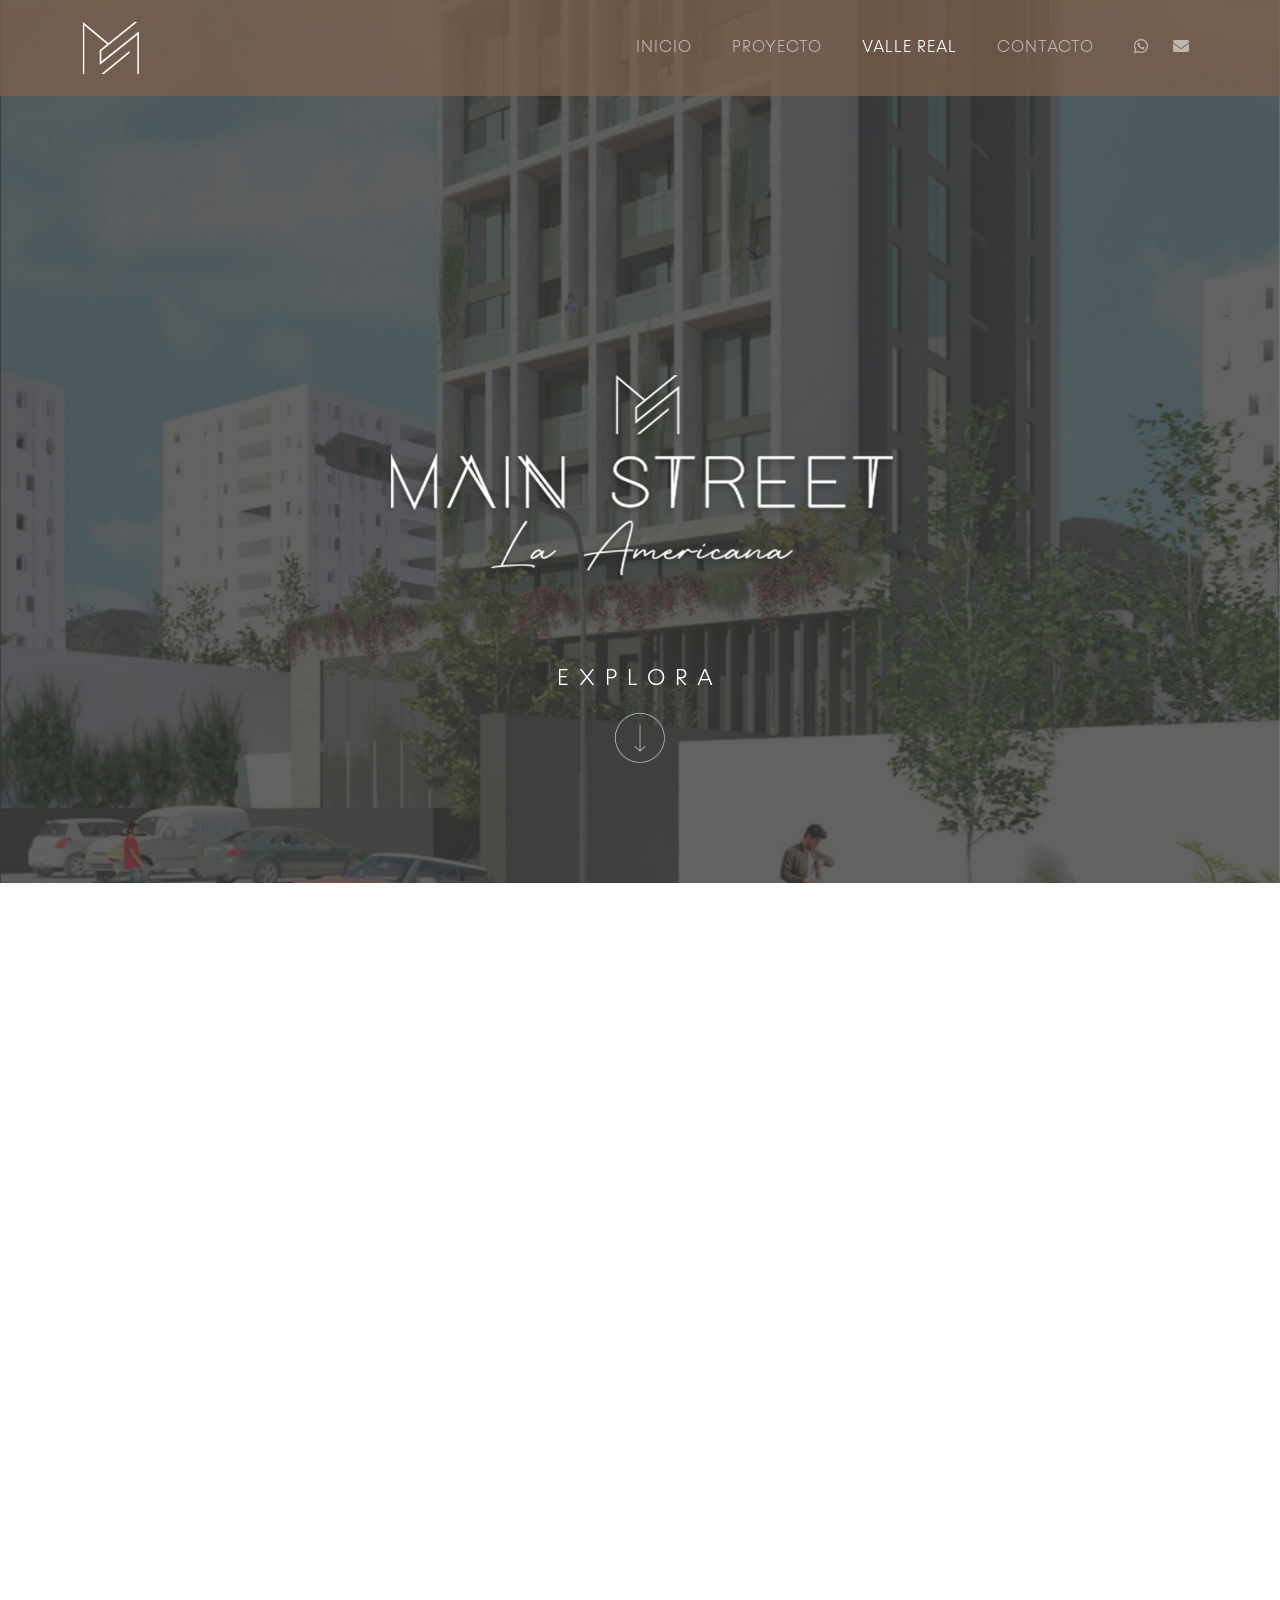
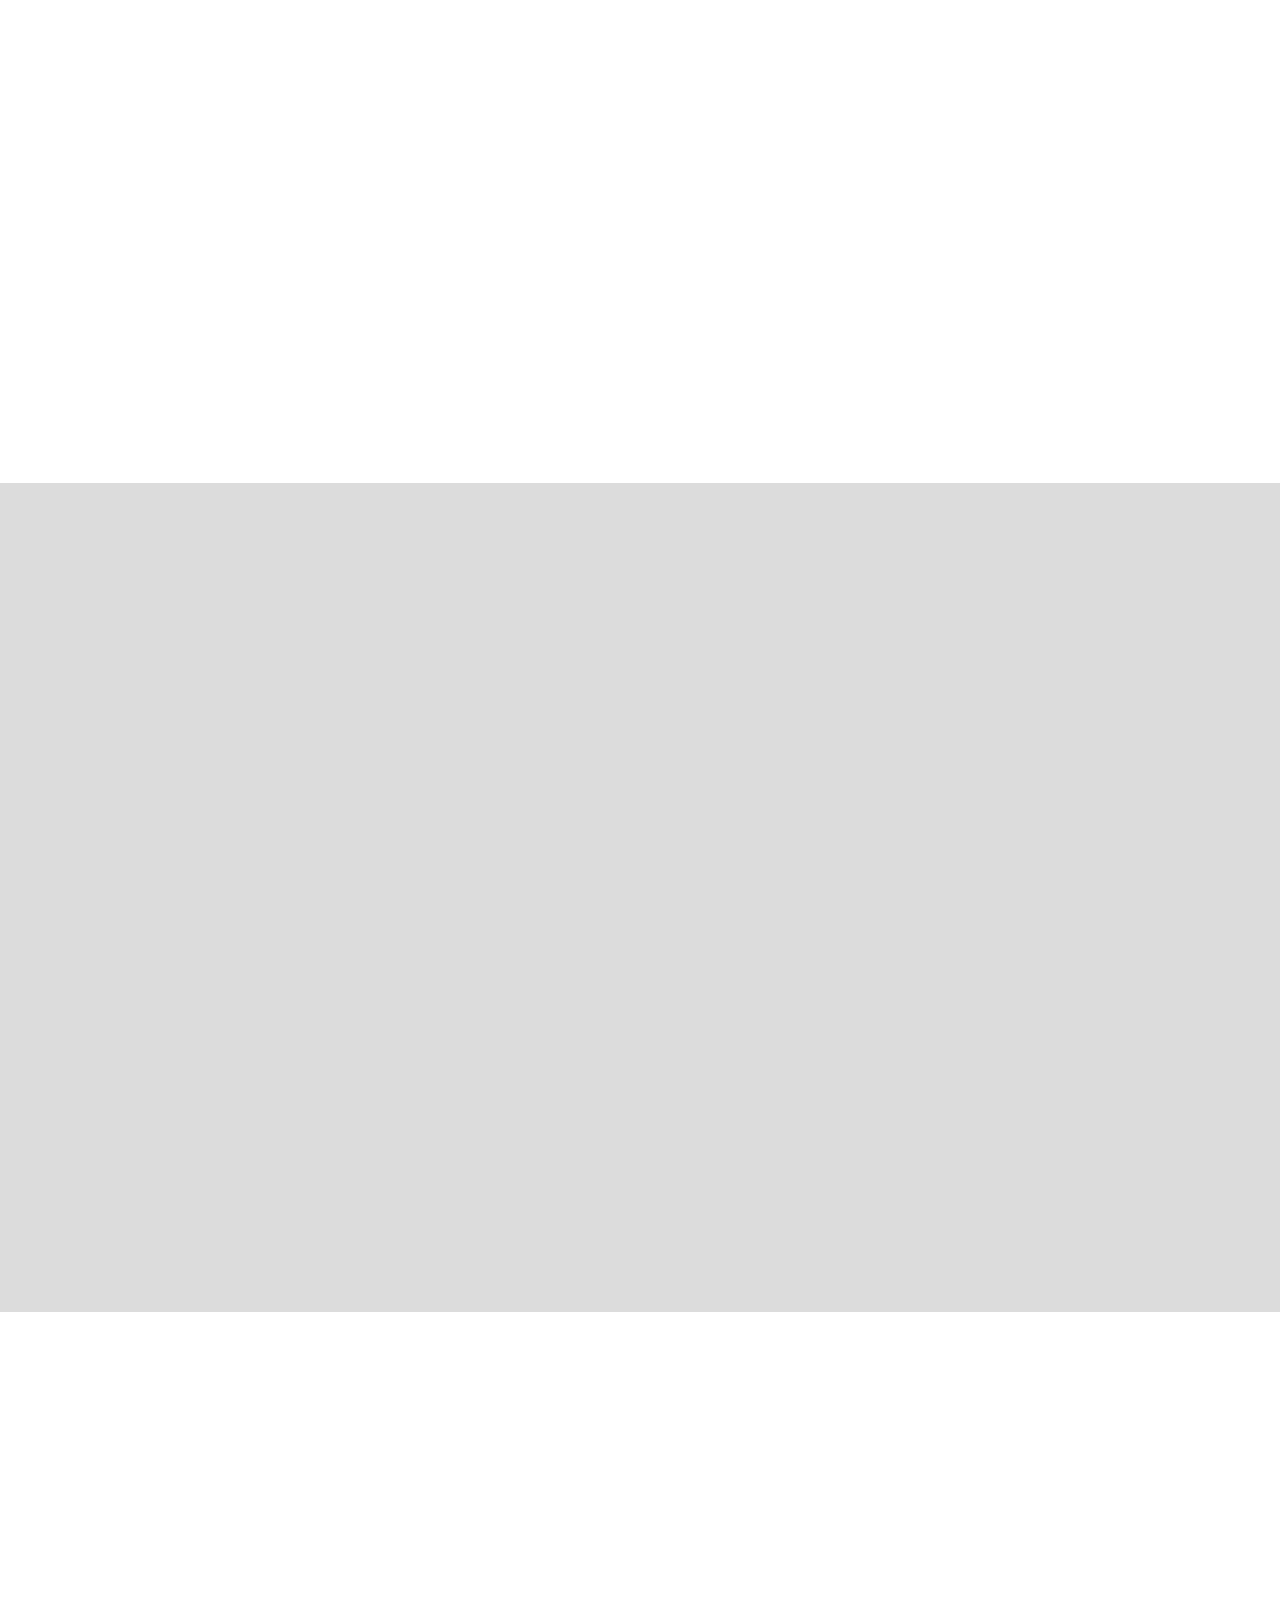
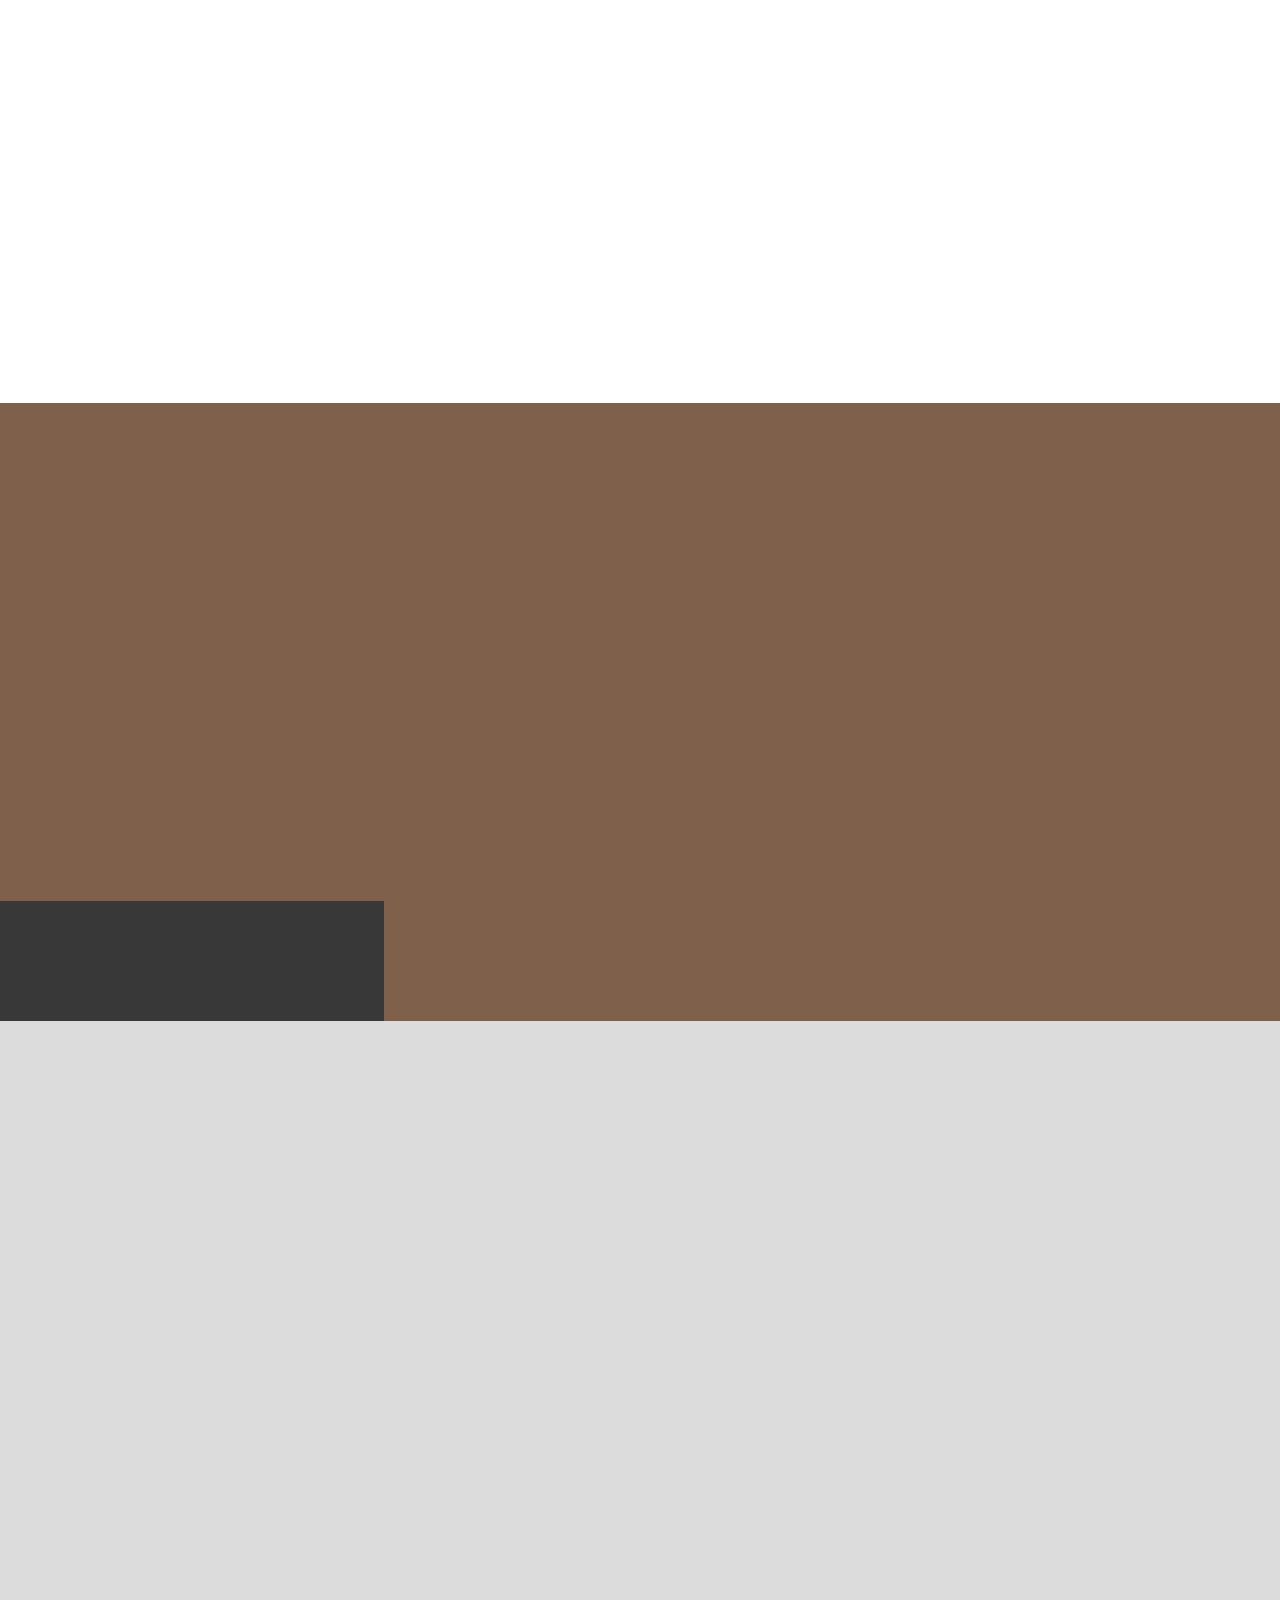
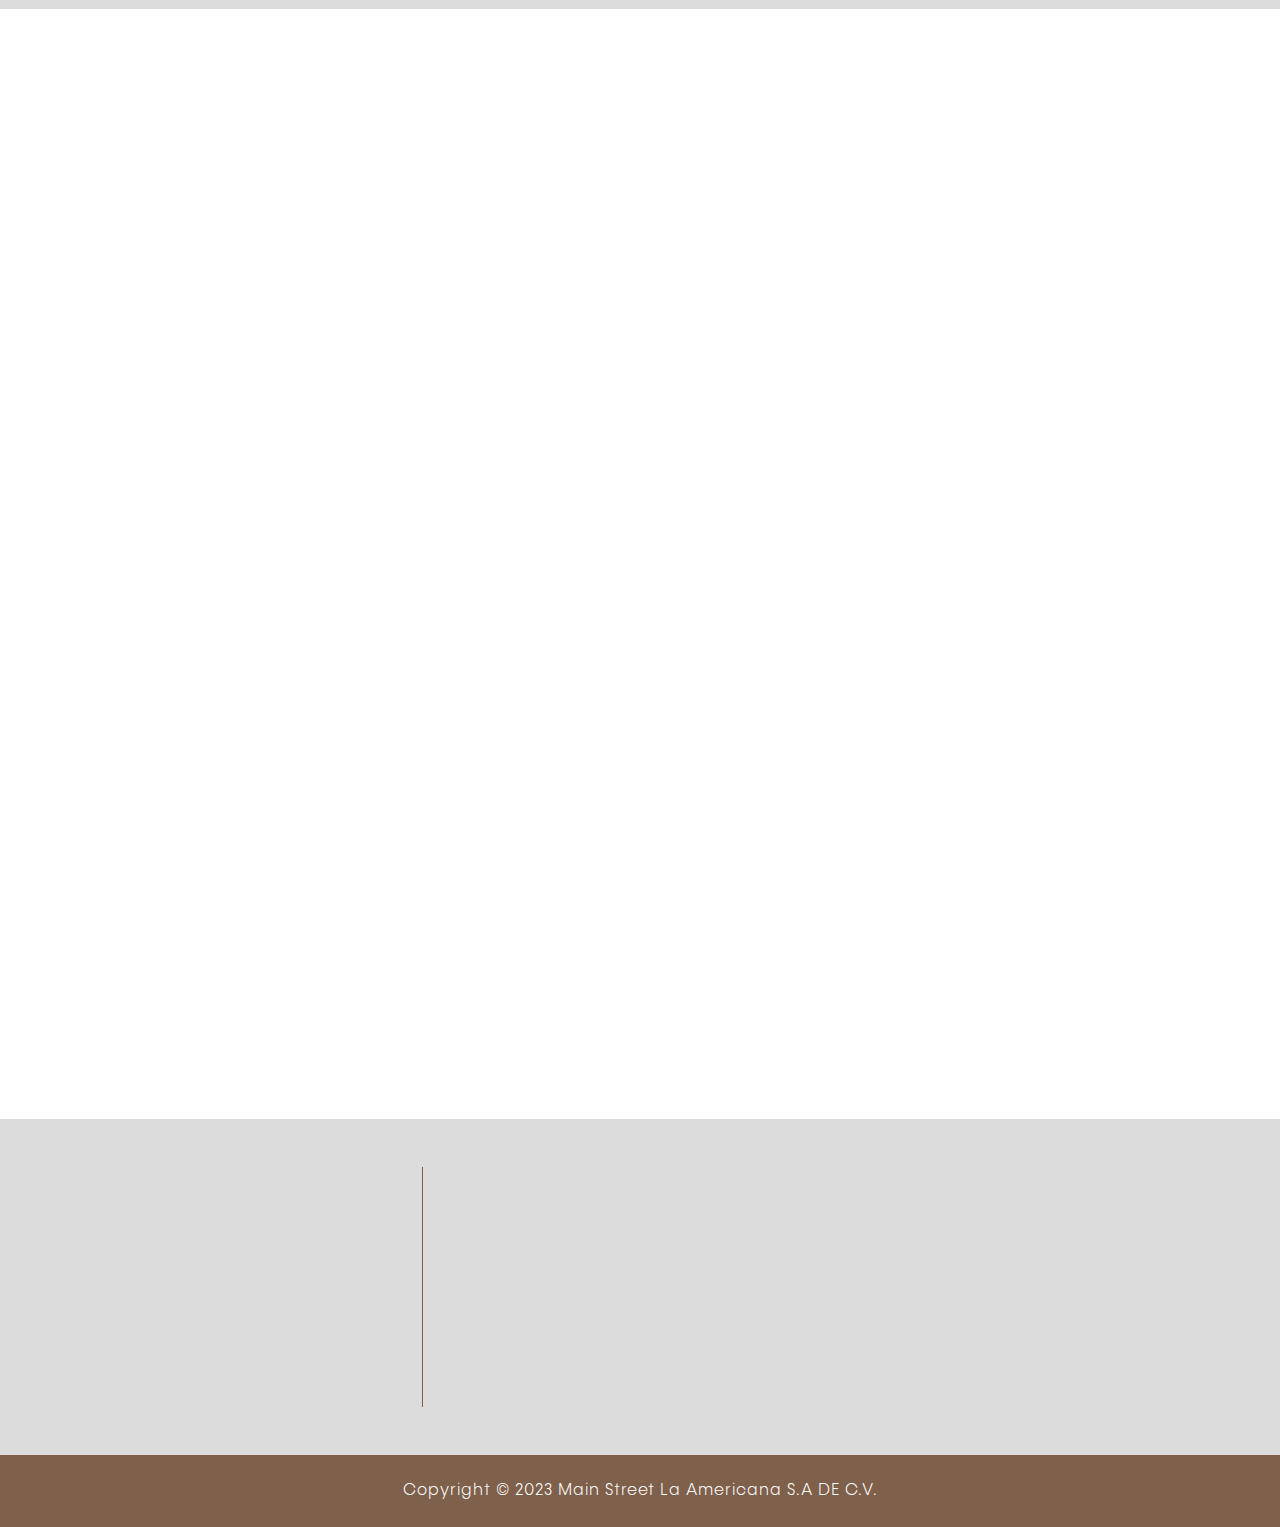
<file: valle.html>
<!DOCTYPE html>
<html lang="en">
<head>
    <meta charset="UTF-8">
    <meta name="viewport" content="width=device-width, initial-scale=1.0">

    <!-- BOOTSTRAP -->
    <link rel="stylesheet" href="https://cdn.jsdelivr.net/npm/bootstrap@5.3.0/dist/css/bootstrap.min.css">
    <script src="	https://cdn.jsdelivr.net/npm/bootstrap@5.3.0/dist/js/bootstrap.bundle.min.js"></script>
    <!-- SWIPER -->
    <link rel="stylesheet" href="https://cdn.jsdelivr.net/npm/swiper@10/swiper-bundle.min.css">
    <script src="https://cdn.jsdelivr.net/npm/swiper@10/swiper-bundle.min.js"></script>
    <!-- FONTAWESOME -->
    <link rel="stylesheet" href="https://cdnjs.cloudflare.com/ajax/libs/font-awesome/6.4.0/css/all.min.css"/>
    <!-- ANIMACIONES | AOS JS | ANIMATE CSS -->
    <link rel="stylesheet" href="https://cdnjs.cloudflare.com/ajax/libs/animate.css/4.1.1/animate.min.css">
    <link rel="stylesheet" href="https://cdn.jsdelivr.net/npm/swiper@10/swiper-bundle.min.css">
    
    <!-- LOCALES -->
    <link rel="stylesheet" href="assets/styles/app.css">
    <link rel="stylesheet" href="assets/styles/aos.css">
    
    <!-- FAVICON -->
    <link rel="shortcut icon" href="favicon.ico" type="image/x-icon">

    <title>Main Street | Página principal</title>
</head>
<body>

    <header class="header position-relative">

        <nav data-aos="zoom-out" class="navbar navbar-expand-lg w-100 position-absolute top-0 z-3" data-bs-theme="dark">
            <div class="container">
              <a data-aos="zoom-in-down" class="navbar-brand" href="index.html"><img src="assets/images/main/Banner/M.png" alt="Logo de la empresa"></a>
              <button class="navbar-toggler" type="button" data-bs-toggle="collapse" data-bs-target="#navbarNavAltMarkup" aria-controls="navbarNavAltMarkup" aria-expanded="false" aria-label="Toggle navigation">
                <span class="navbar-toggler-icon"></span>
              </button>
              <div class="collapse navbar-collapse justify-content-end" id="navbarNavAltMarkup">
                <div class="navbar-nav gap-4">
                  <a data-aos="fade-up" class="nav-link" href="index.html">Inicio</a>
                  <a data-aos="fade-down" class="nav-link" href="proyecto.html">Proyecto</a>
                  <a data-aos="fade-up" class="nav-link active" href="valle.html">Valle real</a>
                  <a data-aos="fade-down" class="nav-link" href="contacto.html">Contacto</a>
                  <section class="d-flex gap-3 gap-md-2">
                    <a href="#" class="nav-link"><i class="fab fa-whatsapp"></i></a>
                    <a href="#" class="nav-link"><i class="fas fa-envelope"></i></a>
                  </section>
                </div>
              </div>
            </div>
          </nav>

          <picture class="banner">
              <img data-aos="zoom-out" src="assets/images/valle/Banner/fondo.jpg" class="w-100" alt="Imagen de banner, fachada del edificio Main Street">
          </picture>

          <section class="header__info">

            <picture>
                <img class="logo__header animate__animated animate__bounce" src="assets/images/main/Banner/logo-americana.png" alt="Logotipo de Main Street">
            </picture>

            <section class="header__explora">
                <p data-aos="fade-up" class="text-white">Explora</p>
                <img data-aos="zoom-in-down" src="assets/images/main/Banner/flecha.png" alt="Flecha hacia abajo">
            </section>

          </section>

    </header>

    <!-- NOTE AQUI EMPIEZA EL CONTENIDO -->

    <section class="separador bg-white"></section>

    <section class="valle">
        <section class="valle__contenedor valle__contenedor--1">
            <div data-aos="flip-up" class="valle__bg valle__bg--1"></div>
            <article data-aos="flip-up" class="valle__article">
                <h2 class="subtitulo">Estilo & bienestar en perfecta sintonía</h2>
                <p><span class="texto-bold">Main Street Villa Real</span>, un proyecto que se destaca por su arquitectura mexicana contemporánea. La proporción entre vanos y macizos, los volúmenes bien definidos, las texturas cautivadoras y materiales auténticos se entrelazan para evocar un sentimiento de tradición y confort tanto para residentes como para el entorno que se encuentra.</p>
                <p>Descubre el equilibrio perfecto entre tradición y modernidad en este magnifico proyecto y permite que sea el reflejo de tu estilo y personalidad.</p>
            </article>
        </section>
        <section class="valle__contenedor valle__contenedor--2">
            <h1 data-aos="flip-right" class="titulo text-white">Valle Real</h1>
            <div data-aos="flip-down" class="valle__bg valle__bg--2"></div>
        </section>
    </section>

    <section class="valle--responsivo">
        <h2 data-aos="fade-up" class="titulo p-5 text-center text-white">Valle Real</h2>
        <section class="d-flex">
            <img data-aos="fade-left" src="assets/images/valle/Estilo/foto-1.jpg" alt="Render de edificio">
            <img data-aos="fade-right" src="assets/images/valle/Estilo/foto-2.jpg" alt="Render de edificio">
        </section>
        <article data-aos="flip-up" class="valle__article">
            <h2 data-aos="fade-down" class="subtitulo">Estilo & bienestar en perfecta sintonía</h2>
            <p data-aos="fade-up"><span class="texto-bold">Main Street Villa Real</span>, un proyecto que se destaca por su arquitectura mexicana contemporánea. La proporción entre vanos y macizos, los volúmenes bien definidos, las texturas cautivadoras y materiales auténticos se entrelazan para evocar un sentimiento de tradición y confort tanto para residentes como para el entorno que se encuentra.</p>
            <p data-aos="fade-down">Descubre el equilibrio perfecto entre tradición y modernidad en este magnifico proyecto y permite que sea el reflejo de tu estilo y personalidad.</p>
        </article>
    </section>

    <div data-aos="fade-right" class="separador"><div></div></div>

    <section class="sumergete">
        <picture data-aos="fade-left">
            <img class="sumergete__image" src="assets/images/valle/Sumergete/edificio.png" alt="Render del edificio, área de sumergete">
        </picture>
        <section data-aos="fade-right" class="sumergete__info">
            <h2 class="subtitulo">Sumergete en el confort y la belleza</h2>
            <p>Adéntrate en el encanto de una de las mejores colonías de Zapopan, Jalisco, al elegir Main Street. Situado en una ubicación privilegiada, este desarrollo le brinda la oportunidad de vivir rodeado de invaluables sitios de arquitectura emblemática y de tener acceso inmediato a exclusivos centros empresariales y comerciales.<br>Deléitate con una amplia gama de opciones culinarías, desde restaurantes de renombre hasta acogedores cafés y bares reconocidos. Explora el rico patrimonio cultural de la zona visualizando museos, galerías de arte y espacios culturales que enriquecerán tu experiencia de vida.</p>
            <a data-aos="flip-down" href="" download="Blochure-ValleReal-MainStreet.pdf" class="btn boton">Descargar brochure</a>
        </section>
    </section>

    <section class="valleubicacion position-relative">
        <div data-aos="fade-left" class="valleubicacion__separador"></div>
        <picture >
            <img data-aos="zoom-out" class="w-100 d-block valleubicacion__fondo" src="assets/images/valle/Nueva carpeta/fondo.jpg" alt="Fondo del campo ubicación de Villa Real Main Street">
        </picture>
        <section class="valleubicacion__contenedor d-flex position-absolute top-50 start-50 translate-middle">
            <a href="" data-aos="zoom-in">
                <img loading="lazy" class="valleubicacion__minimapa" src="assets/images/valle/Nueva carpeta/mapa.png" alt="Mini Mapa de Valle Real Main Street">
            </a>
            <article class="valleubicacion__article text-white">
                <h2 data-aos="fade-up" class="subtitulo text-white">Ubicación invaluable</h2>
                <p data-aos="fade-up" class="text-white-50">La ubicación estratégica de Main Street Valle Real agrega un atractivo adicional a esta oportunidad de inversión unica. Situada en una de las zonas más codiciadas de Zapopan, Jalisco, este desarrollo vertical te brinda acceso a un entorno envidiable y de alto prestigio.</p>
                <i data-aos="fade-up" class="fs-1 fas fa-location-dot"></i>
                <p data-aos="fade-up">Unidad pivativa No. 1, Av. Calzada del Servidor Público No. 1425, Condominio Real de la Mora, Colonía Residencial Poniente, Zapopan, Jalisco, México.</p>
            </article>

        </section>
    </section>


    <section class="amenidades amenidades--valle text-white">
        <header class="amenidades__header container">
            <h2 data-aos="zoom-in-up" class="titulo text-center">Amenidades</h2>
            <p data-aos="zoom-in-down" class="subtitulo text-center text-white">Exclusividad y sofisticación</p>
        </header>
        <ul class="row amenidades__lista container mb-0">
            <li data-aos="fade-left" class="amenidades__lista__item col-6 col-md-2 mx-auto">
                <img src="assets/images/valle/Amenidades/lobby.png" alt="Icono de local" loading="lazy">
                Lobby
            </li>
            <li data-aos="fade-right" class="amenidades__lista__item col-6 col-md-2 mx-auto">
                <img src="assets/images/valle/Amenidades/alberca.png" alt="Icono de alberca" loading="lazy">
                Alberca
            </li>
            <li data-aos="fade-left" class="amenidades__lista__item col-6 col-md-2 mx-auto">
                <img src="assets/images/valle/Amenidades/terrazas.png" alt="Icono de terraza" loading="lazy">
                Terrazas
            </li>
            <li data-aos="fade-right" class="amenidades__lista__item col-6 col-md-2 mx-auto">
                <img src="assets/images/valle/Amenidades/terrazas.png" alt="Icono de bike" loading="lazy">
                Gym
            </li>
            <li data-aos="fade-right" class="amenidades__lista__item col-12 col-md-2 mx-auto">
                <img src="assets/images/valle/Amenidades/gym.png" alt="Icono de lobby" loading="lazy">
                Go-working
            </li>
            
        </ul>
        <div class="amenidades__separador"></div>
    </section>

    <!-- LINK DEPARTAMENTOS -->
    <section class="departamentos departamentos--valle pt-5">

        <section data-aos="zoom-in" class="swiper container departamentos__swiper">
            <section class="swiper-wrapper">

                <!-- SLIDE 1 -->
                <section class="swiper-slide">
                    <section class="row">
                        <picture class="col-md-6">
                            <img class="w-100" src="assets/images/proyecto/Departamentos/departamento-1.png" loading="lazy" alt="Render del apartamento visto desde arriba">
                        </picture>
                        <article class="departamentos__article col-md-6">
                            <h3 class="titulo">Departamento A</h3>
                            <div class="departamentos__medidas">
                                <p class="texto-bold fs-3">61 m<sub>2</sub> Interior</p>
                                <p class="texto-bold fs-3">95 m<sub>2</sub> Terrazas</p>
                            </div>
                            <ul class="departamentos__distribucion">
                                <h4 class="texto-bold">Distribución:</h4>
                                <li>- Sala</li>
                                <li>- Comedor</li>
                                <li>- Cocina integral</li>
                                <li>- Baño completo</li>
                                <li>- Patio de lavado</li>
                                <li>- Alcoba</li>
                                <li>- Recamara con closet</li>
                                <li>- Amplias terrazas</li>
                            </ul>
                        </article>
                    </section>
                </section>
                <!-- SLIDE 2 -->
                <section class="swiper-slide">
                    <section class="row">
                        <picture class="col-md-6">
                            <img class="w-100" src="assets/images/proyecto/Departamentos/departamento-2.1.png" loading="lazy" alt="Render del apartamento visto desde arriba">
                        </picture>
                        <article class="departamentos__article col-md-6">
                            <h3 class="titulo">Departamento 2.1</h3>
                            <div class="departamentos__medidas">
                                <p class="texto-bold fs-3">46 m<sub>2</sub> Interior</p>
                                <p class="texto-bold fs-3">7 m<sub>2</sub> Terrazas</p>
                            </div>
                            <ul class="departamentos__distribucion">
                                <h4 class="texto-bold">Distribución:</h4>
                                <li>- Cocina integral con barra </li>
                                <li>- Desayunadora</li>
                                <li>- Sala</li>
                                <li>- Baño Completo</li>
                                <li>- Área de Lavado</li>
                                <li>- Recamara con closet</li>
                                <li>- Balcón</li>
                            </ul>
                        </article>
                    </section>

                </section>
            
            </section>

            <section class="departamentos__controls">

                <div data-aos="fade-left" class="departamentos__controls__slide departamentos__controls__slide--prev">
                    <img src="assets/icons/izquierda.png" width="50" alt="Icono de flecha izquierda">
                </div>
                <div data-aos="fade-right" class="departamentos__controls__slide departamentos__controls__slide--next">
                    <img src="assets/icons/derecha.png" width="50" alt="Icono de flecha derecha">
                </div>

            </section>

        </section>

    </section>


    <section class="plusvalia plusvalia--valle position-relative mb-4">
        <picture data-aos="zoom-out">
            <img class="w-100 fondo" src="assets/images/valle/Retorno de inversion/fondo.jpg" alt="Imagen de edificio desde lo alto" loading="lazy">
        </picture>
        <article class="plusvalia__article pb-3 w-100 position-absolute bottom-0 z-1">
            <h2 data-aos="fade-down" class="titulo text-white text-center">Alta Plusvalia</h2>
            <p data-aos="fade-down" class="subtitulo text-center"><span class="text-white">Excelente rentabilidad.</span> ¡Disfruta de tu inversión!</p>
            <a data-aos="zoom-in-up" href="#" class="btn boton boton-white mb-1 mb-md-4">Quiero saber más</a>
        </article>
    </section>


    <section class="galeria galeria--valle" data-aos="zoom-out">

        <section class="swiper swiper_galeria_main">
            <section class="swiper-wrapper">
                <picture class="swiper-slide">
                    <img class="w-100" src="assets/images/main/Galería/foto-1.png" alt="">
                </picture>
                <picture class="swiper-slide">
                    <img class="w-100" src="assets/images/main/Galería/foto-2.png" alt="">
                </picture>
                <picture class="swiper-slide">
                    <img class="w-100" src="assets/images/main/Galería/foto-1.png" alt="">
                </picture>
                <picture class="swiper-slide">
                    <img class="w-100" src="assets/images/main/Galería/foto-2.png" alt="">
                </picture>
            </section>

            <section class="galeria__controls">
                <div data-aos="fade-down" class="galeria__control--prev"><img src="assets/images/main/Galería/icono-i.png" alt="Icono de flecha izquierda"></div>
                <div data-aos="fade-up" class="galeria__control--next"><img src="assets/images/main/Galería/icono-d.png" alt="Icono de flecha derecha"></div>
                <!-- <div class="control-slide galeria__control--prev"><i class="fas fa-arrow-left-long"></i></div>
                <div class="control-slide galeria__control--next"><i class="fas fa-arrow-right-long"></i></div> -->
            </section>

        </section>

    </section>
    <!-- NOTE AQUI EMPIEZA EL FOOTEeR -->

    <footer class="footer">


        <section class="footer__contendor py-5 row">

            <section class="col-lg-4 footer__contenedorlogo">
                <picture data-aos="zoom-out" class="w-100">
                    <img class="footer__logo" src="assets/images/main/Pie de pagina/logo.png"
                        alt="Logotipo de Main Street">
                </picture>
            </section>

            <section class="col-lg-8">
                <section class="footer__enlaces row">

                    <ul class="footer__lista col-md-7">
                        <li data-aos="fade-up" class="footer__lista__item">
                            <a href="https://www.google.com.mx/maps/place/C.+Lope+de+Vega+274,+Arcos+Vallarta,+44130+Guadalajara,+Jal./@20.6689089,-103.3828488,17z/data=!3m1!4b1!4m6!3m5!1s0x8428ae0b603d30ad:0xed39081a09bf9c73!8m2!3d20.6689039!4d-103.3802739!16s%2Fg%2F11c4kp35hz?entry=ttu" target="_blank">
                                <i class="fas fa-location-dot"></i> Calle Lope Vega No.274. Col. Los Arcos Vallarta,
                                Guadalajara, Jal.
                            </a>
                        </li>
                        <li data-aos="fade-up" class="footer__lista__item">
                            <a href="https://wa.link/f467mz" target="_blank">
                                <i class="fab fa-whatsapp"></i> (33) 3900 3891
                            </a>
                        </li>
                        <li data-aos="fade-up" class="footer__lista__item">
                            <a href="mailto:info@mainstreet.com" target="_blank">
                                <i class="fas fa-envelope"></i> info@mainstreet.com
                            </a>
                        </li>
                    </ul>

                    <ul class="footer__lista col-md-5">
                        <li data-aos="fade-up" class="footer__lista__item">
                            <a href="index.html">INICIO</a>
                        </li>
                        <li data-aos="fade-up" class="footer__lista__item">
                            <a href="proyecto.html">PROYECTO</a>
                        </li>
                        <li data-aos="fade-up" class="footer__lista__item">
                            <a href="contacto.html">CONTACTO</a>
                        </li>
                        <li data-aos="fade-up" class="footer__lista__item footer__lista__item--redes">
                            <a href="" target="_blank"><i class="fab fa-facebook-f"></i></a>
                            <a href="" target="_blank"><i class="fab fa-instagram"></i></a>
                            <a href="" target="_blank"><i class="fab fa-linkedin-in"></i></a>
                        </li>
                    </ul>

                </section>
            </section>

        </section>

        <section class="footer__copy text-white text-center p-4">
            Copyright &COPY; 2023 Main Street La Americana S.A DE C.V.
        </section>

    </footer>


    <script src="https://cdn.jsdelivr.net/npm/swiper@10/swiper-bundle.min.js"></script>
    <script src="assets/scripts/slides.js"></script>
    <script src="assets/scripts/aos.js"></script>
    <script>
        AOS.init({
            delay: 400,
            duration: 1000
        });
    </script>

</body>
</html>
</file>
<file: assets/styles/app.css>
@import url('fonts.css');

:root{
    --titulos: 'Retro', sans-serif;
    --textos: 'Konnect';
    --colorPrimario : #7E604B;
    --colorSecundario: #383838;
    --colorTerciario: #DCDCDC;

    font-family: var(--textos);
    color: var(--colorSecundario);
}

/* ANCHOR - ESTILOS GLOBALES */
*, * * {
    box-sizing: border-box;
    margin: 0;
    padding: 0;
    font-family: var(--textos);
    letter-spacing: 1px;
}
html, body{
    width: 100%;
    overflow-x: hidden;
}
ul, ol{
    list-style: none;
    padding-left: 0;
}
a{
    text-decoration: none;
}
/* ANCHOR - CLASES GLOBALES */
.titulo{
    font-family: var(--titulos);
    font-size: 5.5rem;
}
@media(max-width:520px){
    .titulo{
        font-size: 4rem;
    }
}
.subtitulo{
    font-family: var(--textos);
    font-weight: bold;
    text-transform: uppercase;
    color: var(--colorPrimario);
    letter-spacing: 6px;
}
@media (max-width:520px) {
    .subtitulo{
        letter-spacing: 3px;
        font-size: 1rem;
    }
    .subtitulo span{
        letter-spacing: 3px;
    }
}
.subtitulo span{
    letter-spacing: 5px;
}
.texto-thin{
    font-family: var(--textos);
    font-weight: thin;
}
.texto-bold{
    font-weight: bold;
}

.separador{
    width: 100%;
    height: 60px;
    background: var(--colorPrimario);
}
.boton{
    display: block;
    width: max-content;
    margin: auto;
    border-radius: 25px;
    padding: .7rem 2.5rem;
    text-transform: uppercase;
    color: var(--colorSecundario);
    border-color: var(--colorSecundario);
}
.boton-white{
    color: white;
    border-color: white;
}
.rectangulo{
    width: 30%;
    height: 60px;
    background-color: var(--colorPrimario);
}
@media(min-width:1250px){
    .rectangulo{
        width: 23%;
        height: 90px;
        background-color: var(--colorPrimario);
    }
}
@media(max-width:520px){
    .separador{
        height: 40px;
    }
}
.separador div{
    background-color: var(--colorSecundario);
    width: 66%;
    height: 100%;
}

.control-slide {
    border-radius: 50%;
    border: solid 2px white;
    color: white;
    font-size: 1.7rem;
    height: 60px;
    width: 60px;
    display: flex;
    align-items: center;
    justify-content: center;
}

/* SECTION - NAVBAR */
.navbar{
    background-color: #7e604bbb;
    padding: 1rem;
    text-transform: uppercase;
}
@media (max-width:520px){
   .navbar{
        position: relative !important;
   }
}
.nav-link{
    font-family: var(--textos) !important;
    font-weight: 100;
}
@media(max-width:520px){
    .navbar{
        background-color: #7e604be0;
    }
}
.header__info{
    position: absolute;
    bottom: 10%;
    width: 100%;
}
.header__info picture{
    width: 100%;
    display: flex;
    justify-content: center;
}
.logo__header{
    width: 40%;
}
.header__explora{
    text-transform: uppercase;
    width: 100%;
    display: flex;
    align-items: center;
    justify-content: center;
    gap: 1rem;
    margin-top: 1rem;
}
.header__explora p{
    letter-spacing: 10px;
    padding: 0;
    margin: 0;
}
.header__explora img{
    height: 35px;
}
@media(min-width:1250px){
    .header__explora{
        flex-direction: column;
        margin-top: 5rem;
        margin-bottom: 2rem;
        font-size: 1.4rem;
    }
    .header__explora img{
        height: 50px;
    }
}
/* !SECTION */

/* SECTION FOOTER */
.footer{
    background-color: var(--colorTerciario);
}
.footer__contenedorlogo{
    padding: 2rem 0;
}
@media(min-width:1250px){
    .footer__contenedorlogo{
        border-right: 1px solid var(--colorPrimario);
    }
}
.footer__logo{
    display: block;
    margin: auto;
    width: 50%;
}


.footer__lista:nth-child(1){
    display: flex;
    flex-direction: column;
    justify-content: center;
}

.footer__lista__item{
    padding: 1rem 1rem;
}
.footer__lista__item a{
    display: flex;
    align-items: center;
    color: var(--colorSecundario);
}
@media (max-width:520px){
   .footer__lista:nth-child(2) a{
        justify-content: center;
   }
}
.footer__lista__item i{
    color: var(--colorPrimario);
    font-size: 1.5rem;
    margin-right: .5rem;
}
.footer__lista__item--redes{
    display: flex;
    gap: 1rem;
}
@media (max-width:520px){
   .footer__lista__item--redes{
    justify-content: center;
   }
}
/* LINK - Copyright */
.footer__copy{
    background-color: var(--colorPrimario);
    letter-spacing: 1px;
}

/* !SECTION */

/* SECTION - INCIO */
/* LINK - Estilo de vida */

.estilo{
    display: none;
    width: 100%;
}
@media (min-width:801px){
   .estilo{
    display: flex;
   }
}
.estilo__bloque{
    display: flex;
    flex-direction: column;
}
.estilo__bloque1{
    background-color: var(--colorPrimario);
    width: 30%;
}
.estilo__bloque2{
    width: 70%;
}
.estilo__bloque1__bg{
    height: 100vh;
    background-image: url("../images/main/Estilo\ de\ vida/foto-2.png");
    background-repeat: no-repeat;
    background-position: bottom;
    background-size: cover;
}
.estilo__bloque2__bg{
    background-image: url("../images/main/Estilo\ de\ vida/foto-1.png");
    height: 90vh;
    background-repeat: no-repeat;
    background-position: bottom;
    background-size: cover;
}
.estilo__titulo{
    height: 20vh;
    display: flex;
    align-items: center;
    justify-content: center;
}
.estilo__article{
    height: 30vh;
    display: flex;
    align-items: center;
    flex-direction: column;
    justify-content: center;
    padding: 2rem;
}


/* ------------------------------- */
@media (min-width:800px){
   .estilo--responsive{
    display: none;
   }
}

.estilo--responsive header{
    background-color: var(--colorPrimario);
}
.estilo__images{
    height: 400px;
    display: flex;
}
@media (max-width:520px){
   .estilo__images{
    height: 250px;
   }
}
.estilo__img1{
    width: 30%;
    height: 100%;
    background-image: url("../images/main/Estilo\ de\ vida/foto-2.png");
    background-position: bottom;
    background-size: cover;
}
.estilo__img2{
    width: 70%;
    height: 100%;
    background-image: url("../images/main/Estilo\ de\ vida/foto-1.png");
    background-position: bottom;
    background-size: cover;
}
.estilo__article--responsive{
    padding: 2rem 1rem;
}
.estilo__article--responsive p{
    text-align: justify;
}


/* LINK PLUSVALIA */

@media (min-width:1250px){
    .plusvalia__article{
        margin-bottom: 2rem;
    }
    .plusvalia__article .subtitulo {
        font-size: 1.5rem;
        margin-bottom: 5rem;
    }
}

/* LINK - Amenidades */
.amenidades__header{
    margin-bottom: 3rem;
}
.amenidades__lista__item{
    text-transform: uppercase;
    text-align: center;
    font-size: 1.5rem;
    padding-bottom: 2rem;
}
.amenidades__lista__item img{
    height: 80px;
    display: block;
    margin: auto;
    padding-bottom: 1rem;
}

/* LINK estetica */

.estetica__info{
    position: absolute;
    bottom: 0;
    right: 0;
    width: 70%;
    display: flex;
    flex-direction: column;
    align-items: end;
}
@media(max-width:1250px){
    .estetica__info{
        position: relative;
        width: 100%;
    }
}
.estetica__article{
    text-align: justify;
    background-color: white;
    padding: 3rem;
}
@media(max-width:768px){
    .estetica__article{
        position: relative;
        width: 100%;
    }
}
@media(max-width:520px){
    .estetica__article{
        position: relative;
        width: 100%;
    }
    .estetica__article .subtitulo{
        text-align: center;
        line-height: 2;
    }
}
.estetica__edificio{
    display: block;
    width: 400px;
    margin-bottom: -1.5rem;
    margin-right: 420px;
}

@media (max-width:1500px){
    .estetica__edificio{
        margin-right: 300px;
        width: 320px;
    }
}
@media (max-width: 1250px) {
    .estetica__edificio{
        display: none;
    }
}

.swiper_galeria_main{
    position: relative;
}
.swiper_galeria_main .swiper-slide img{
    width: 100%;
    height: 450px;
    object-fit: cover;
    object-position: center;
}
@media(max-width:520px){
    .swiper_galeria_main .swiper-slide img{
        height: auto;
    }
}
.galeria__controls{
    position: absolute;
    display: flex;
    width: 100%;
    justify-content: center;
    bottom: 0;
    z-index: 1;
}
.galeria__controls div{
    background-color: var(--colorSecundario);
    padding: 1rem;
}
.galeria__controls div img{
    height: 40px;
}


/* !SECTION */


/* SECTION - PROYECTO */
.header__info--proyecto{
    position: relative;
}
.header__info--proyecto .titulo{
    font-size: 8rem;
}

@media(max-width: 520px){
    .header__info--proyecto .titulo{
        font-size: 5rem;
    }
}
@media (min-width:1250px){
    .header__info--proyecto .titulo{
        font-size: 10rem;
    }
}
.header__info--proyecto .subtitulo{
    position: absolute;
    width: 100%;
    bottom: -1rem;
    margin-left: 3rem;
    font-size: 1rem;
    font-weight: 100;
    opacity: .5;
}

@media (min-width:1250px){
    .header__info--proyecto .subtitulo{
        font-size: 1.5rem;
    }
}

.lavida{
    display: flex;
    background-color: var(--colorPrimario);
}
.lavida__contenedor .lavida__logo{
    padding: 4rem 0;
}
.lavida__contenedor:nth-child(1) div{
    background-color: var(--colorSecundario);
    height: 80px;
}
.lavida__contenedor:nth-child(2){
    display: flex;
    text-align: justify;
    align-items: center;
    padding: 4rem;
} 

.experiencia__contenedor{
    z-index: 1;
    bottom: -20%;
    width: 100%;
    display: flex;
    flex-direction: column;
}
@media (max-width:768px) {
    .experiencia__contenedor{
        position: relative !important;
    }
}
.experiencia__header {
    position: relative;
    display: flex;
    justify-content: center;
    margin-bottom: 2rem;
}
@media(min-width:1250px){
    .experiencia__header{
        justify-content: end;
        margin-right: 15%;
        margin-bottom: 5rem;
    }
}
.experiencia__header .titulo{
    font-size: 8rem;
}
.experiencia__header .subtitulo{
    position: absolute;
    font-size: 1.8rem;
    padding-left: 4rem;
    top: 1rem;
}
@media (max-width:768px) {
    .experiencia__header{
        margin-top: 2rem;
        margin-bottom: 0;
    }
    .experiencia__header .titulo{
        color: var(--colorSecundario) !important;
    }
    .experiencia__header .subtitulo{
        color: var(--colorSecundario) !important;
    }
}
.experiencia__circulos{
    margin: auto;
    display: flex;
}
@media(max-width: 768px){
    .experiencia__circulos{
        flex-direction: column;
    }
}
.experiencia__circulo{
    background-color: white;
    margin: 0 3rem;
    border-radius: 50%;
    text-align: center;
    height: 350px;
    width: 350px;
    padding: 2rem;
    display: flex;
    flex-direction: column;
    align-items: center;
    justify-content: center;
}

@media (max-width:768px) {
    .experiencia__circulo{
        padding: 1rem 2rem;
        height: auto;
        width: 100%;
        border-radius: 0;
        margin: 0;
    }
}

/* LINK departamentos */

.departamentos {
    padding-top: 20rem;
    background-color: var(--colorTerciario);
    padding-bottom: 3rem;
}
@media (max-width:768px){
   .departamentos {
    padding-bottom: 1.4rem;
   }
}
@media(max-width:768px){
    .departamentos{
        padding-top: 3rem;
    }
}


.departamentos__article .titulo{
    font-size:6rem;
}
@media (max-width:768px) {
    .departamentos__article .titulo{
        font-size:4rem;
    }
}

@media(max-width:520px){
    .departamentos__article .titulo{
        text-align: center;
    }
}

.departamentos__medidas {
    margin: 1.5rem 0;
}
@media(max-width:520px){
    .departamentos__medidas{
        text-align: center;
    }
}
.departamentos__medidas p{
    margin: 0;
    padding: 0;
}
.departamentos__medidas p sub{
    vertical-align: super;
}
.departamentos__medidas p:nth-child(1){
    color: var(--colorPrimario);
}
.departamentos__distribucion{
    padding-left: 1rem;
}

.departamentos__controls{
    position: absolute;
    display: flex;
    gap: .5rem;
    left: 50%;
    bottom: 0;
    z-index: 1;
    margin-left: 2rem;
}
@media (max-width:768px){
    .departamentos__controls{
        position: relative;
        left: inherit;
        right: inherit;
        width: 100%;
        display: flex;
        padding: 1rem 0;
        margin: 0;
        justify-content: center;
        gap: .5rem;
    }
}
.departamentos__controls__slide{
    display: flex;
    justify-content: center;
    align-items: center;
    font-size: 1.2rem;
    height: 50px;
    width: 50px;
    border-radius: 50%;
}

/* LINK - Inversión inteligente */

.inversioninteligente__article{
    padding-bottom: 2rem;
}
@media (min-width:1250px){
    .inversioninteligente__article{
        position: absolute;
        padding-bottom: 5rem;
        bottom: 0;
        width: 100%;
    }
    .inversioninteligente__article .titulo{
        font-size: 8rem;
        color: var(--colorPrimario);
    }
    .inversioninteligente__article .subtitulo{
        color: var(--colorTerciario);
        font-size: 1.5rem;
        margin-bottom: 4rem;
    }
    .inversioninteligente__article .boton{
        color: var(--colorTerciario);
        border-color: var(--colorTerciario);
    }
    .inversioninteligente__article .boton:hover{
        color: white;
        border-color: transparent;
    }
}

/* LINK MAS DE NOSOTROS */
.masnosotros{
    margin-bottom: 3rem;
}
.masnosotros__header{
    background-color: var(--colorPrimario);
}
.masnosotros__header .subtitulo{
    margin-bottom: 0;
    width: 70%;
    margin-left: 30%;
    padding: 2rem 0;
    background-color: white;
}

.masnosotros__controles{
    bottom: 0;
    right: 4rem;
    display: flex;
}
@media (max-width:520px){
    .masnosotros__controles{
        position: static !important;
        justify-content: center;
    }
}
.masnosotros__controls{
    background-color: var(--colorSecundario);
    display: flex;
    align-items: center;
    justify-content: center;
    padding: .5rem;
}
@media (max-width:520px){
   .masnosotros__controls{
    margin-top: 1rem;
    background-color: transparent;
   }
}
.masnosotros__controls img {
    height: 50px;
    width: 50px;
}
@media (max-width:520px){
   .masnosotros__controls i{
    color: var(--colorSecundario);
    border-color: var(--colorSecundario);
   }
}
/* !SECTION */

/* SECTION - VALLE REAL */
.valle{
    display: flex;
    height: 140vh;
}
@media(max-width:1250px){
    .valle{
        display: none;
    }
}
@media(max-width:1350px){
    .valle{
        height: 120vh;
    }
    .valle .subtitulo{
        font-size: 1.2rem;
    }
    .valle .titulo{
        font-size: 5rem !important;
    }
}
.valle__contenedor--1{
    width: 70%;
}
.valle__contenedor--2{
    width: 30%;
}
.valle__contenedor--2 .titulo{
    background-color: var(--colorPrimario);
    margin: 0;
    height: 25%;
    width: 100%;
    display: flex;
    align-items: center;
    justify-content: center;
    font-size: 7rem;
}
.valle__article{
    background-color: var(--colorTerciario);
    height: 22%;
    width: 100%;
    display: flex;
    flex-direction: column;
    justify-content: center;
    padding: 3rem;
    text-align: justify;
}
.valle__bg{
    background-size: cover;
    background-repeat: no-repeat;
    background-position: center;
}
.valle__bg--1{
    height: 78%;
    width: 100%;
    background-image: url("../images/valle/Estilo/foto-1.jpg");
}
.valle__bg--2{
    height: 75%;
    width: 100%;
    background-image: url("../images/valle/Estilo/foto-2.jpg");
}


@media(min-width:1250px){
    .valle--responsivo{
        display: none;
    }
}
.valle--responsivo .titulo{
    background-color: var(--colorPrimario);
    margin: 0;
}
.valle--responsivo img{
    object-fit: cover;
    height: 400px;
}
.valle--responsivo img:nth-child(1){
    width: 70%;
}
.valle--responsivo img:nth-child(2){
    width: 30%;
}

/* LINK SUMERGETE */

.sumergete{
    display: flex;
    align-items: center;
    background-color: var(--colorTerciario);
}
.sumergete__info{
    padding: 4rem;
    display: flex;
    flex-direction: column;
}
@media (max-width:768px){
   .sumergete__info{
        padding: 2rem;
   }
}
.sumergete__info p{
    margin: 1.4rem 0;
    text-align: justify;
}
@media (max-width:768px){
   .sumergete__info p{
        text-align: left;
   }
}
.sumergete__info .boton{
    margin: 0 auto;
    margin-top: 2rem;
}

@media (max-width:768px){
   .sumergete{
    display: inline;
   }
   .sumergete__image{
        width: 100%;
   }
}


/* LINK UBICACION */
.valleubicacion__separador{
    background-color: var(--colorSecundario);
    height: 130px;
    width: 100%;
}
.valleubicacion__separador::before{
    content: '';
    display: block;
    height: 100%;
    background-color: var(--colorPrimario);
    width: 35%;
}

.valleubicacion__contenedor{
    width: 90%;
    margin: auto;
    align-items: end;
}

@media (max-width:768px){
    .valleubicacion__contenedor{
        width: 95%;
        flex-direction: column;
    }
}
@media (max-width:520px){
   .valleubicacion__contenedor{
        position: inherit !important;
        transform: none !important;
        left: 0 !important;
        width: 100%;
   }
}
.valleubicacion__contenedor a{
    width: 50%;
    display: block;
}
@media (max-width:768px){
   .valleubicacion__contenedor a{
    width: 25%;
   }
}
@media (max-width:520px){
    .valleubicacion__contenedor a{
        width: 50%;
        position: absolute;
        top: -65%;
    }
}
.valleubicacion__article{
    width: 50%;
    padding: 1rem;
}
@media (max-width:768px){
    .valleubicacion__article{
        width: 100%;
    }
}
@media (max-width:520px){
    .valleubicacion__article{
        background-color: var(--colorSecundario);
    }
   
}
.valleubicacion__minimapa{
    width: 100%;
}

/* LINK Amenidades */
.amenidades--valle{
    background-color: var(--colorPrimario);
    padding-top: 5rem;
}
.amenidades--valle .amenidades__lista{
    padding-bottom: 3rem;
    margin: 0 auto;
}
.amenidades__separador{
    height: 120px;
    width: 30%;
    background-color: var(--colorSecundario);
}
@media (max-width:768px){
    .amenidades__separador{
        height: 70px;
    }
}

/* LINK RETORNO DE INVERSION */
.plusvalia--valle .fondo{
    height: 500px;
    object-fit: cover;
    object-position: center;
}

/* LINK Galeria valle */
.galeria--valle{
    margin: 5rem 0;
}

/* !SECTION */

/* SECTION - CONTACTO */
.contacto{
    background-color: var(--colorSecundario);
    position: relative;
}
.contacto__form{
    position: relative;
    padding-top: 10rem;
    padding-bottom: 5rem;
    width: 70%;
    color: var(--colorTerciario);
    z-index: 2;
}

@media (max-width:768px){
   .contacto__form{
        width: 100%;
   }
}
@media (max-width:520px){
   .contacto__form{
        padding-top: 1rem;
   }
}
.contacto__form div{
    width: 100%;
}
.contacto__form fieldset{
    width: 80%;
    margin: auto;
}
.contacto__input,
.contacto__textarea{
    color: var(--colorTerciario);
    display: block;
    width: 80%;
    padding: .6rem;
    background: none;
    border: none;
    border-bottom: solid 1px var(--colorTerciario);
}
.contacto__input:focus,
.contacto__textarea:focus{
    outline: 0;
    border-bottom: solid 1px var(--colorPrimario);
}
.contacto__form .boton{
    margin: 0;
}
.contacto__edificio{
    position: absolute;
    height: 100%;
    object-fit: cover;
    right: 0;
    bottom: 0;
}
@media (max-width:768px){
   .contacto__edificio{
    opacity: .3;
   }
}

.contactodatos .row{
    padding: 4rem 0;
}

.contactodatos__icon{
    font-size: 60px;
    padding: 1rem;
    color: var(--colorSecundario);
}
.contactodatos__a:nth-child(2){
    border-left: solid 1px var(--colorSecundario);
    border-right: solid 1px var(--colorSecundario);
}
.contactodatos__article .subtitulo{
    padding: 1rem 0;
}
.contactodatos__article p{
    color: var(--colorSecundario);
}

.mapa img {
    margin: 4rem 0;
}
/* !SECTION */
</file>
